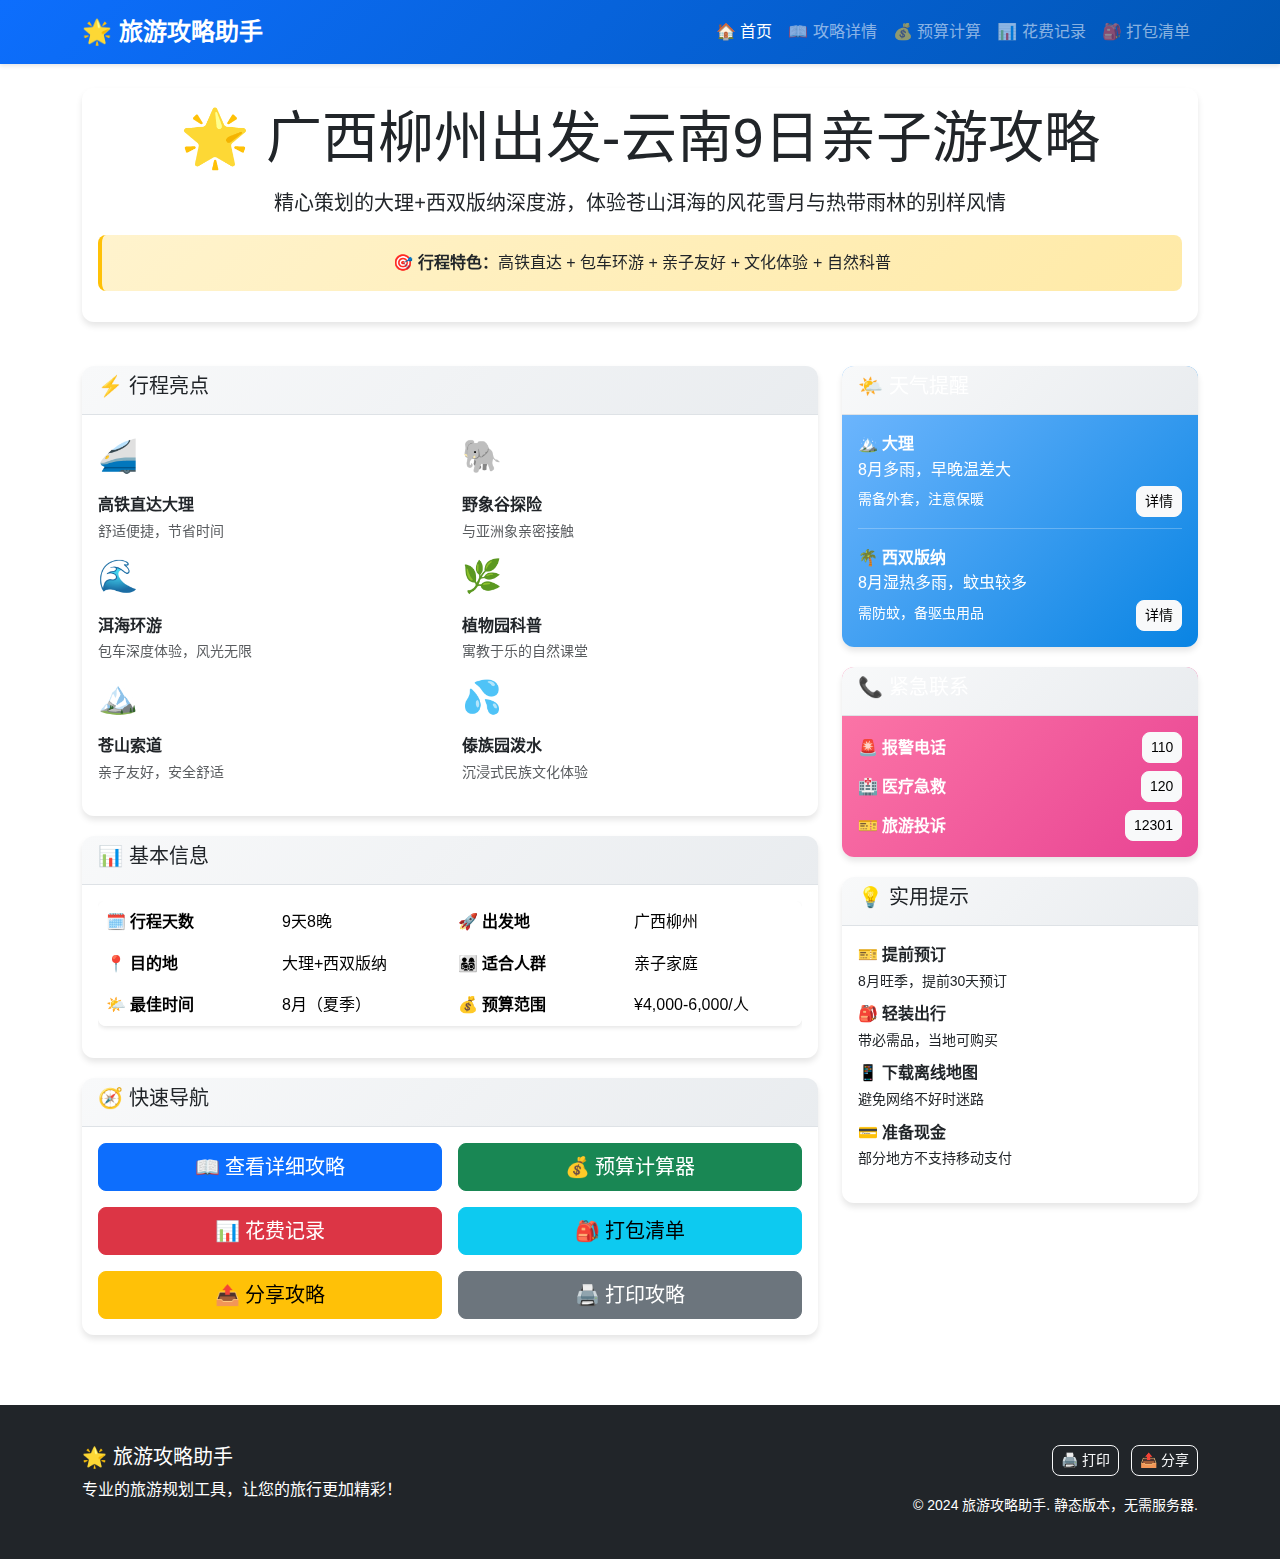
<file: index.html>
<!DOCTYPE html>
<html lang="zh-CN">
<head>
    <meta charset="UTF-8">
    <meta name="viewport" content="width=device-width, initial-scale=1.0">
    <title>旅游攻略助手 - 广西柳州出发云南9日亲子游</title>
    <meta name="description" content="精心策划的大理+西双版纳9日深度游攻略，包含详细行程、预算计算、打包清单等实用功能">
    <meta name="keywords" content="旅游攻略,大理,西双版纳,亲子游,柳州出发,预算计算">
    
    <!-- Bootstrap CSS -->
    <link href="https://cdn.bootcdn.net/ajax/libs/bootstrap/5.1.3/css/bootstrap.min.css" rel="stylesheet" crossorigin="anonymous">
    <!-- 自定义样式 -->
    <link href="css/style.css" rel="stylesheet">
    
    <!-- PWA支持 -->
    <link rel="manifest" href="manifest.json">
    <meta name="theme-color" content="#0d6efd">
    
    <!-- 图标 -->
    <link rel="icon" href="data:image/svg+xml,<svg xmlns='http://www.w3.org/2000/svg' viewBox='0 0 100 100'><text y='.9em' font-size='90'>🌟</text></svg>">
</head>
<body>
    <!-- 导航栏 -->
    <nav class="navbar navbar-expand-lg navbar-dark">
        <div class="container">
            <a class="navbar-brand" href="index.html">🌟 旅游攻略助手</a>
            <button class="navbar-toggler" type="button" data-bs-toggle="collapse" data-bs-target="#navbarNav">
                <span class="navbar-toggler-icon"></span>
            </button>
            <div class="collapse navbar-collapse" id="navbarNav">
                <ul class="navbar-nav ms-auto">
                    <li class="nav-item">
                        <a class="nav-link active" href="index.html">🏠 首页</a>
                    </li>
                    <li class="nav-item">
                        <a class="nav-link" href="guide.html">📖 攻略详情</a>
                    </li>
                    <li class="nav-item">
                        <a class="nav-link" href="budget.html">💰 预算计算</a>
                    </li>
                    <li class="nav-item">
                        <a class="nav-link" href="expense.html">📊 花费记录</a>
                    </li>
                    <li class="nav-item">
                        <a class="nav-link" href="checklist.html">🎒 打包清单</a>
                    </li>
                </ul>
            </div>
        </div>
    </nav>

    <!-- 主要内容 -->
    <div class="container mt-4">
        <!-- 标题区域 -->
        <div class="row mb-4">
            <div class="col-12">
                <div class="card">
                    <div class="card-body text-center">
                        <h1 class="card-title display-4 mb-3">🌟 广西柳州出发-云南9日亲子游攻略</h1>
                        <p class="lead">精心策划的大理+西双版纳深度游，体验苍山洱海的风花雪月与热带雨林的别样风情</p>
                        <div class="highlight">
                            <strong>🎯 行程特色：</strong>高铁直达 + 包车环游 + 亲子友好 + 文化体验 + 自然科普
                        </div>
                    </div>
                </div>
            </div>
        </div>

        <div class="row">
            <!-- 左侧主要内容 -->
            <div class="col-lg-8">
                <!-- 行程亮点 -->
                <div class="card">
                    <div class="card-header">
                        <h5>⚡ 行程亮点</h5>
                    </div>
                    <div class="card-body">
                        <div class="row">
                            <div class="col-md-6">
                                <ul class="list-unstyled">
                                    <li class="mb-2"><span class="feature-icon">🚄</span><strong>高铁直达大理</strong><br><small class="text-muted">舒适便捷，节省时间</small></li>
                                    <li class="mb-2"><span class="feature-icon">🌊</span><strong>洱海环游</strong><br><small class="text-muted">包车深度体验，风光无限</small></li>
                                    <li class="mb-2"><span class="feature-icon">🏔️</span><strong>苍山索道</strong><br><small class="text-muted">亲子友好，安全舒适</small></li>
                                </ul>
                            </div>
                            <div class="col-md-6">
                                <ul class="list-unstyled">
                                    <li class="mb-2"><span class="feature-icon">🐘</span><strong>野象谷探险</strong><br><small class="text-muted">与亚洲象亲密接触</small></li>
                                    <li class="mb-2"><span class="feature-icon">🌿</span><strong>植物园科普</strong><br><small class="text-muted">寓教于乐的自然课堂</small></li>
                                    <li class="mb-2"><span class="feature-icon">💦</span><strong>傣族园泼水</strong><br><small class="text-muted">沉浸式民族文化体验</small></li>
                                </ul>
                            </div>
                        </div>
                    </div>
                </div>

                <!-- 基本信息 -->
                <div class="card">
                    <div class="card-header">
                        <h5>📊 基本信息</h5>
                    </div>
                    <div class="card-body">
                        <div class="table-responsive">
                            <table class="table table-borderless">
                                <tbody>
                                    <tr>
                                        <td><strong>🗓️ 行程天数</strong></td>
                                        <td>9天8晚</td>
                                        <td><strong>🚀 出发地</strong></td>
                                        <td>广西柳州</td>
                                    </tr>
                                    <tr>
                                        <td><strong>📍 目的地</strong></td>
                                        <td>大理+西双版纳</td>
                                        <td><strong>👨‍👩‍👧‍👦 适合人群</strong></td>
                                        <td>亲子家庭</td>
                                    </tr>
                                    <tr>
                                        <td><strong>🌤️ 最佳时间</strong></td>
                                        <td>8月（夏季）</td>
                                        <td><strong>💰 预算范围</strong></td>
                                        <td>¥4,000-6,000/人</td>
                                    </tr>
                                </tbody>
                            </table>
                        </div>
                    </div>
                </div>

                <!-- 快速导航 -->
                <div class="card">
                    <div class="card-header">
                        <h5>🧭 快速导航</h5>
                    </div>
                    <div class="card-body">
                        <div class="row g-3">
                            <div class="col-md-6">
                                <a href="guide.html" class="btn btn-primary btn-lg w-100">
                                    📖 查看详细攻略
                                </a>
                            </div>
                            <div class="col-md-6">
                                <a href="budget.html" class="btn btn-success btn-lg w-100">
                                    💰 预算计算器
                                </a>
                            </div>
                            <div class="col-md-6">
                                <a href="expense.html" class="btn btn-danger btn-lg w-100">
                                    📊 花费记录
                                </a>
                            </div>
                            <div class="col-md-6">
                                <a href="checklist.html" class="btn btn-info btn-lg w-100">
                                    🎒 打包清单
                                </a>
                            </div>
                            <div class="col-md-6">
                                <button onclick="shareGuide()" class="btn btn-warning btn-lg w-100">
                                    📤 分享攻略
                                </button>
                            </div>
                            <div class="col-md-6">
                                <button onclick="printPage()" class="btn btn-secondary btn-lg w-100">
                                    🖨️ 打印攻略
                                </button>
                            </div>
                        </div>
                    </div>
                </div>
            </div>

            <!-- 右侧边栏 -->
            <div class="col-lg-4">
                <!-- 天气提醒 -->
                <div class="card weather-card">
                    <div class="card-header">
                        <h5>🌤️ 天气提醒</h5>
                    </div>
                    <div class="card-body">
                        <div class="mb-3">
                            <strong>🏔️ 大理</strong>
                            <p class="mb-1">8月多雨，早晚温差大</p>
                            <small>需备外套，注意保暖</small>
                            <button onclick="showWeatherInfo('大理')" class="btn btn-sm btn-light float-end">详情</button>
                        </div>
                        <hr class="text-white">
                        <div>
                            <strong>🌴 西双版纳</strong>
                            <p class="mb-1">8月湿热多雨，蚊虫较多</p>
                            <small>需防蚊，备驱虫用品</small>
                            <button onclick="showWeatherInfo('西双版纳')" class="btn btn-sm btn-light float-end">详情</button>
                        </div>
                    </div>
                </div>

                <!-- 紧急联系 -->
                <div class="card emergency-card">
                    <div class="card-header">
                        <h5>📞 紧急联系</h5>
                    </div>
                    <div class="card-body">
                        <div class="d-flex justify-content-between align-items-center mb-2">
                            <span><strong>🚨 报警电话</strong></span>
                            <a href="tel:110" class="btn btn-sm btn-light">110</a>
                        </div>
                        <div class="d-flex justify-content-between align-items-center mb-2">
                            <span><strong>🏥 医疗急救</strong></span>
                            <a href="tel:120" class="btn btn-sm btn-light">120</a>
                        </div>
                        <div class="d-flex justify-content-between align-items-center">
                            <span><strong>🎫 旅游投诉</strong></span>
                            <a href="tel:12301" class="btn btn-sm btn-light">12301</a>
                        </div>
                    </div>
                </div>

                <!-- 实用提示 -->
                <div class="card">
                    <div class="card-header">
                        <h5>💡 实用提示</h5>
                    </div>
                    <div class="card-body">
                        <ul class="list-unstyled">
                            <li class="mb-2">🎫 <strong>提前预订</strong><br><small>8月旺季，提前30天预订</small></li>
                            <li class="mb-2">🎒 <strong>轻装出行</strong><br><small>带必需品，当地可购买</small></li>
                            <li class="mb-2">📱 <strong>下载离线地图</strong><br><small>避免网络不好时迷路</small></li>
                            <li>💳 <strong>准备现金</strong><br><small>部分地方不支持移动支付</small></li>
                        </ul>
                    </div>
                </div>
            </div>
        </div>
    </div>

    <!-- 页脚 -->
    <footer class="footer">
        <div class="container">
            <div class="row">
                <div class="col-md-6">
                    <h5>🌟 旅游攻略助手</h5>
                    <p>专业的旅游规划工具，让您的旅行更加精彩！</p>
                </div>
                <div class="col-md-6 text-md-end">
                    <p>
                        <button onclick="printPage()" class="btn btn-outline-light btn-sm me-2">🖨️ 打印</button>
                        <button onclick="shareGuide()" class="btn btn-outline-light btn-sm">📤 分享</button>
                    </p>
                    <small>&copy; 2024 旅游攻略助手. 静态版本，无需服务器.</small>
                </div>
            </div>
        </div>
    </footer>

    <!-- Bootstrap JS -->
    <script src="https://cdn.bootcdn.net/ajax/libs/bootstrap/5.1.3/js/bootstrap.bundle.min.js" crossorigin="anonymous"></script>
    <!-- 自定义JS -->
    <script src="js/app.js" defer></script>
</body>
</html>
</file>
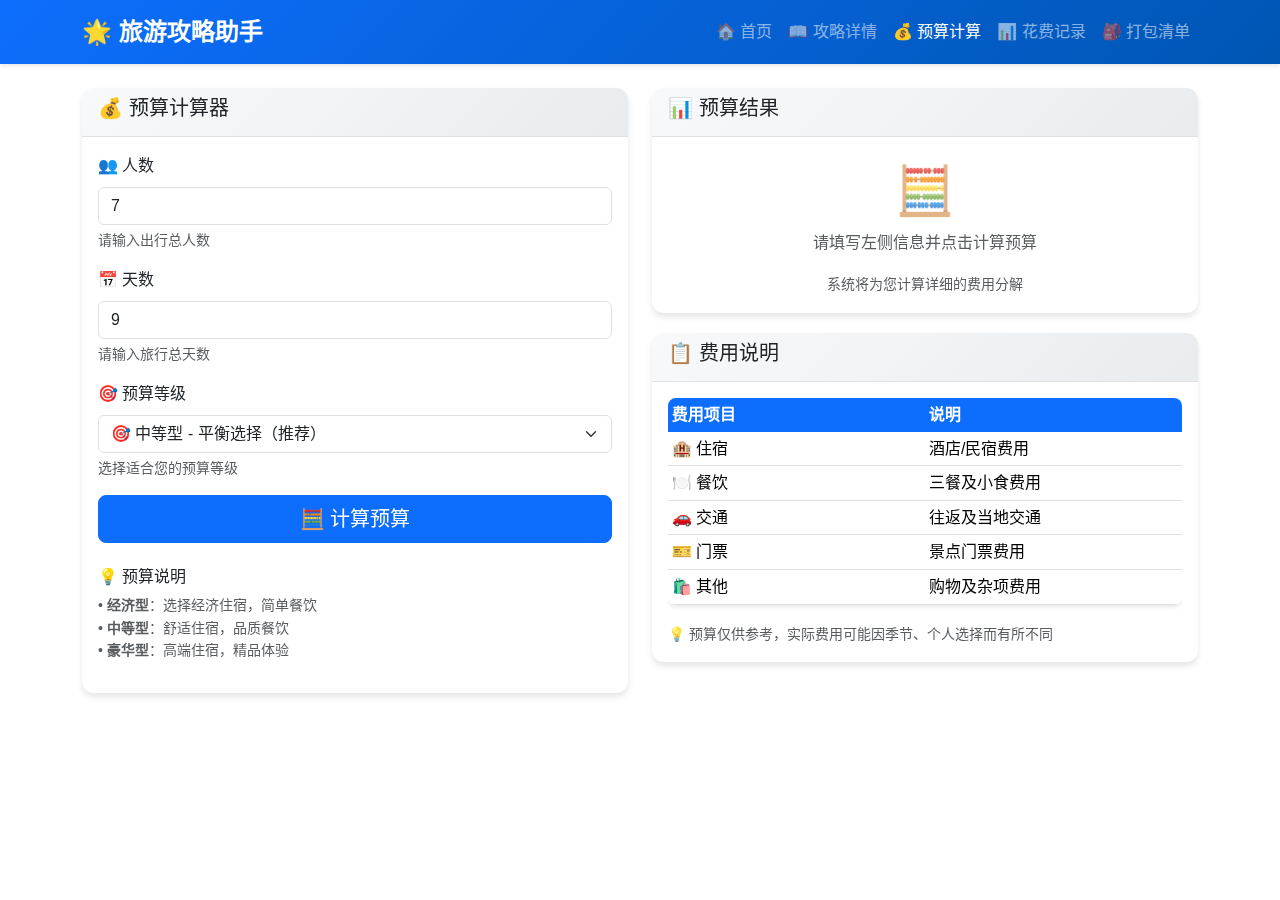
<file: budget.html>
<!DOCTYPE html>
<html lang="zh-CN">
<head>
    <meta charset="UTF-8">
    <meta name="viewport" content="width=device-width, initial-scale=1.0">
    
    <!-- 性能优化 -->
    <meta name="description" content="旅游攻略助手 - 云南9日亲子游完整攻略">
    <meta name="keywords" content="旅游攻略,云南旅游,亲子游,预算计算,打包清单">
    
    <!-- 预加载关键资源 -->
    <link rel="preload" href="css/style.css" as="style">
    <link rel="preload" href="js/app.js" as="script">
    <title>预算计算 - 旅游攻略助手</title>
    <link href="https://cdn.bootcdn.net/ajax/libs/bootstrap/5.1.3/css/bootstrap.min.css" rel="stylesheet" crossorigin="anonymous">
    <link href="css/style.css" rel="stylesheet">
</head>
<body>
    <nav class="navbar navbar-expand-lg navbar-dark">
        <div class="container">
            <a class="navbar-brand" href="index.html">🌟 旅游攻略助手</a>
            <button class="navbar-toggler" type="button" data-bs-toggle="collapse" data-bs-target="#navbarNav">
                <span class="navbar-toggler-icon"></span>
            </button>
            <div class="collapse navbar-collapse" id="navbarNav">
                <ul class="navbar-nav ms-auto">
                    <li class="nav-item">
                        <a class="nav-link" href="index.html">🏠 首页</a>
                    </li>
                    <li class="nav-item">
                        <a class="nav-link" href="guide.html">📖 攻略详情</a>
                    </li>
                    <li class="nav-item">
                        <a class="nav-link active" href="budget.html">💰 预算计算</a>
                    </li>
                    <li class="nav-item">
                        <a class="nav-link" href="expense.html">📊 花费记录</a>
                    </li>
                    <li class="nav-item">
                        <a class="nav-link" href="checklist.html">🎒 打包清单</a>
                    </li>
                </ul>
            </div>
        </div>
    </nav>

    <div class="container mt-4">
        <div class="row">
            <div class="col-lg-6">
                <div class="card">
                    <div class="card-header">
                        <h5>💰 预算计算器</h5>
                    </div>
                    <div class="card-body">
                        <form onsubmit="event.preventDefault(); calculateBudget();">
                            <div class="mb-3">
                                <label for="people_count" class="form-label">👥 人数</label>
                                <input type="number" class="form-control" id="people_count" value="7" min="1" max="20" required>
                                <div class="form-text">请输入出行总人数</div>
                            </div>
                            <div class="mb-3">
                                <label for="days" class="form-label">📅 天数</label>
                                <input type="number" class="form-control" id="days" value="9" min="1" max="30" required>
                                <div class="form-text">请输入旅行总天数</div>
                            </div>
                            <div class="mb-3">
                                <label for="budget_level" class="form-label">🎯 预算等级</label>
                                <select class="form-select" id="budget_level" required>
                                    <option value="经济">💰 经济型 - 节约出行</option>
                                    <option value="中等" selected>🎯 中等型 - 平衡选择（推荐）</option>
                                    <option value="豪华">✨ 豪华型 - 品质出行</option>
                                </select>
                                <div class="form-text">选择适合您的预算等级</div>
                            </div>
                            <button type="submit" class="btn btn-primary btn-lg w-100">
                                🧮 计算预算
                            </button>
                        </form>
                        
                        <div class="mt-4">
                            <h6>💡 预算说明</h6>
                            <ul class="list-unstyled small text-muted">
                                <li>• <strong>经济型</strong>：选择经济住宿，简单餐饮</li>
                                <li>• <strong>中等型</strong>：舒适住宿，品质餐饮</li>
                                <li>• <strong>豪华型</strong>：高端住宿，精品体验</li>
                            </ul>
                        </div>
                    </div>
                </div>
            </div>
            
            <div class="col-lg-6">
                <div class="card">
                    <div class="card-header">
                        <h5>📊 预算结果</h5>
                    </div>
                    <div class="card-body">
                        <div id="budget-result">
                            <div class="text-center text-muted">
                                <div style="font-size: 3rem;">🧮</div>
                                <p>请填写左侧信息并点击计算预算</p>
                                <small>系统将为您计算详细的费用分解</small>
                            </div>
                        </div>
                    </div>
                </div>
                
                <div class="card">
                    <div class="card-header">
                        <h5>📋 费用说明</h5>
                    </div>
                    <div class="card-body">
                        <div class="table-responsive">
                            <table class="table table-sm">
                                <thead>
                                    <tr>
                                        <th>费用项目</th>
                                        <th>说明</th>
                                    </tr>
                                </thead>
                                <tbody>
                                    <tr>
                                        <td>🏨 住宿</td>
                                        <td>酒店/民宿费用</td>
                                    </tr>
                                    <tr>
                                        <td>🍽️ 餐饮</td>
                                        <td>三餐及小食费用</td>
                                    </tr>
                                    <tr>
                                        <td>🚗 交通</td>
                                        <td>往返及当地交通</td>
                                    </tr>
                                    <tr>
                                        <td>🎫 门票</td>
                                        <td>景点门票费用</td>
                                    </tr>
                                    <tr>
                                        <td>🛍️ 其他</td>
                                        <td>购物及杂项费用</td>
                                    </tr>
                                </tbody>
                            </table>
                        </div>
                        <small class="text-muted">
                            💡 预算仅供参考，实际费用可能因季节、个人选择而有所不同
                        </small>
                    </div>
                </div>
            </div>
        </div>
    </div>

    <script src="https://cdn.bootcdn.net/ajax/libs/bootstrap/5.1.3/js/bootstrap.bundle.min.js" crossorigin="anonymous"></script>
    <script src="js/app.js" defer></script>
</body>
</html>
</file>
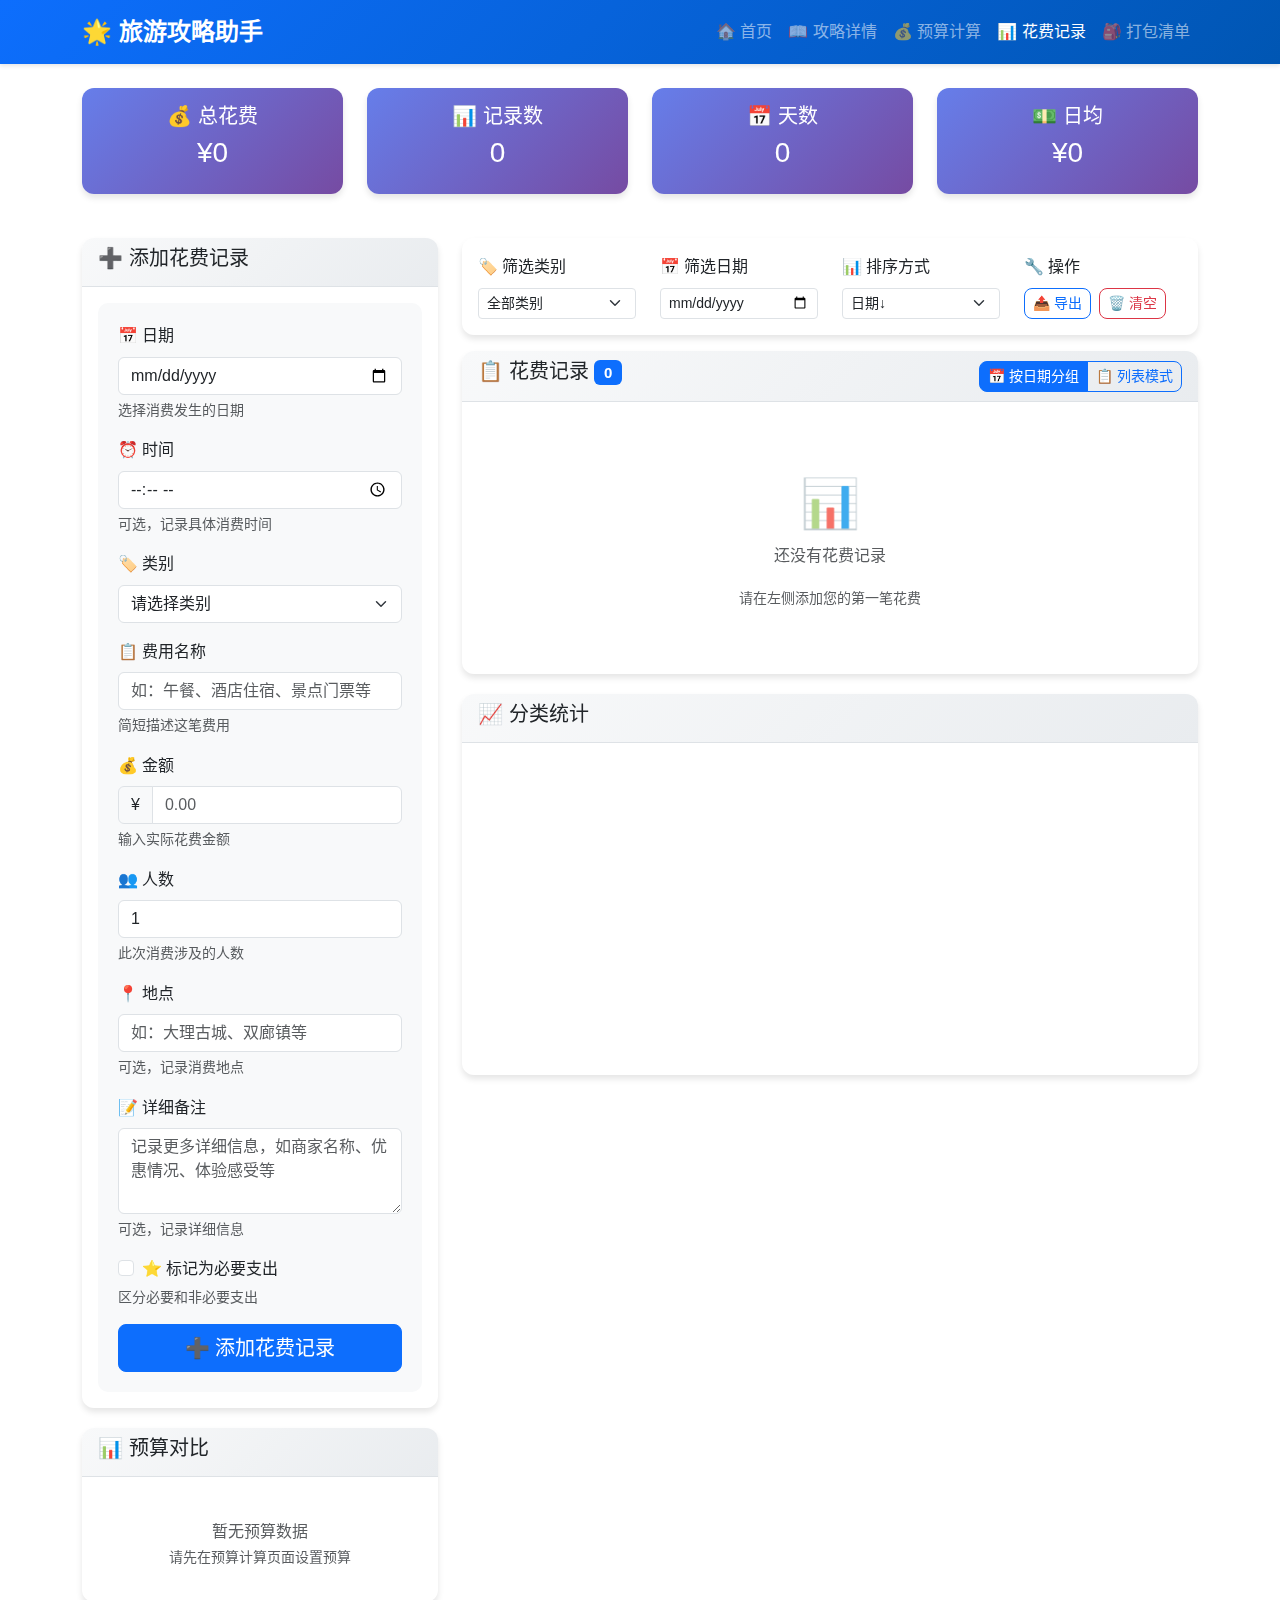
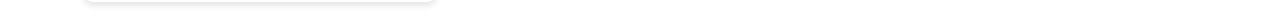
<file: expense.html>
<!DOCTYPE html>
<html lang="zh-CN">
<head>
    <meta charset="UTF-8">
    <meta name="viewport" content="width=device-width, initial-scale=1.0">
    <title>花费记录 - 旅游攻略助手</title>

    <!-- 性能优化 -->
    <meta name="description" content="旅游花费记录和统计工具，帮您管理旅行预算">
    <meta name="keywords" content="旅游,花费记录,预算管理,统计">

    <!-- 预加载关键资源 -->
    <link rel="preload" href="css/style.css" as="style">
    <link rel="preload" href="js/app.js" as="script">

    <!-- 使用更快的CDN -->
    <link href="https://cdn.bootcdn.net/ajax/libs/bootstrap/5.1.3/css/bootstrap.min.css" rel="stylesheet" crossorigin="anonymous">
    <link href="css/style.css" rel="stylesheet">
    <style>
        .expense-card {
            transition: all 0.3s ease;
            border-left: 4px solid #007bff;
        }
        .expense-card:hover {
            transform: translateY(-2px);
            box-shadow: 0 4px 8px rgba(0,0,0,0.1);
        }
        .category-badge {
            font-size: 0.8rem;
            padding: 0.25rem 0.5rem;
        }
        .expense-amount {
            font-size: 1.2rem;
            font-weight: bold;
        }
        .stats-card {
            background: linear-gradient(135deg, #667eea 0%, #764ba2 100%);
            color: white;
            border: none;
        }
        .chart-container {
            position: relative;
            height: 300px;
        }
        .expense-form {
            background: #f8f9fa;
            border-radius: 10px;
            padding: 20px;
        }
    </style>
</head>
<body>
    <nav class="navbar navbar-expand-lg navbar-dark">
        <div class="container">
            <a class="navbar-brand" href="index.html">🌟 旅游攻略助手</a>
            <button class="navbar-toggler" type="button" data-bs-toggle="collapse" data-bs-target="#navbarNav">
                <span class="navbar-toggler-icon"></span>
            </button>
            <div class="collapse navbar-collapse" id="navbarNav">
                <ul class="navbar-nav ms-auto">
                    <li class="nav-item">
                        <a class="nav-link" href="index.html">🏠 首页</a>
                    </li>
                    <li class="nav-item">
                        <a class="nav-link" href="guide.html">📖 攻略详情</a>
                    </li>
                    <li class="nav-item">
                        <a class="nav-link" href="budget.html">💰 预算计算</a>
                    </li>
                    <li class="nav-item">
                        <a class="nav-link active" href="expense.html">📊 花费记录</a>
                    </li>
                    <li class="nav-item">
                        <a class="nav-link" href="checklist.html">🎒 打包清单</a>
                    </li>
                </ul>
            </div>
        </div>
    </nav>

    <div class="container mt-4">
        <!-- 统计概览 -->
        <div class="row mb-4">
            <div class="col-md-3">
                <div class="card stats-card">
                    <div class="card-body text-center">
                        <h5 class="card-title">💰 总花费</h5>
                        <h3 id="total-expense">¥0</h3>
                    </div>
                </div>
            </div>
            <div class="col-md-3">
                <div class="card stats-card">
                    <div class="card-body text-center">
                        <h5 class="card-title">📊 记录数</h5>
                        <h3 id="expense-count">0</h3>
                    </div>
                </div>
            </div>
            <div class="col-md-3">
                <div class="card stats-card">
                    <div class="card-body text-center">
                        <h5 class="card-title">📅 天数</h5>
                        <h3 id="travel-days">0</h3>
                    </div>
                </div>
            </div>
            <div class="col-md-3">
                <div class="card stats-card">
                    <div class="card-body text-center">
                        <h5 class="card-title">💵 日均</h5>
                        <h3 id="daily-average">¥0</h3>
                    </div>
                </div>
            </div>
        </div>

        <div class="row">
            <!-- 添加花费表单 -->
            <div class="col-lg-4">
                <div class="card">
                    <div class="card-header">
                        <h5>➕ 添加花费记录</h5>
                    </div>
                    <div class="card-body">
                        <form id="expense-form" class="expense-form">
                            <div class="mb-3">
                                <label for="expense-date" class="form-label">📅 日期</label>
                                <input type="date" class="form-control" id="expense-date" required>
                                <div class="form-text">选择消费发生的日期</div>
                            </div>

                            <div class="mb-3">
                                <label for="expense-time" class="form-label">⏰ 时间</label>
                                <input type="time" class="form-control" id="expense-time">
                                <div class="form-text">可选，记录具体消费时间</div>
                            </div>

                            <div class="mb-3">
                                <label for="expense-category" class="form-label">🏷️ 类别</label>
                                <select class="form-select" id="expense-category" required onchange="updateSubcategories()">
                                    <option value="">请选择类别</option>
                                    <option value="住宿">🏨 住宿</option>
                                    <option value="餐饮">🍽️ 餐饮</option>
                                    <option value="交通">🚗 交通</option>
                                    <option value="门票">🎫 门票</option>
                                    <option value="购物">🛍️ 购物</option>
                                    <option value="其他">📦 其他</option>
                                </select>
                            </div>

                            <div class="mb-3" id="subcategory-section" style="display: none;">
                                <label for="expense-subcategory" class="form-label">🔖 子类别</label>
                                <select class="form-select" id="expense-subcategory">
                                    <option value="">请选择子类别</option>
                                </select>
                                <div class="form-text">更详细的分类</div>
                            </div>

                            <div class="mb-3">
                                <label for="expense-title" class="form-label">📋 费用名称</label>
                                <input type="text" class="form-control" id="expense-title" placeholder="如：午餐、酒店住宿、景点门票等" required>
                                <div class="form-text">简短描述这笔费用</div>
                            </div>

                            <div class="mb-3">
                                <label for="expense-amount" class="form-label">💰 金额</label>
                                <div class="input-group">
                                    <span class="input-group-text">¥</span>
                                    <input type="number" class="form-control" id="expense-amount" step="0.01" min="0" required placeholder="0.00">
                                </div>
                                <div class="form-text">输入实际花费金额</div>
                            </div>

                            <div class="mb-3">
                                <label for="expense-people" class="form-label">👥 人数</label>
                                <input type="number" class="form-control" id="expense-people" min="1" value="1">
                                <div class="form-text">此次消费涉及的人数</div>
                            </div>

                            <div class="mb-3">
                                <label for="expense-location" class="form-label">📍 地点</label>
                                <input type="text" class="form-control" id="expense-location" placeholder="如：大理古城、双廊镇等">
                                <div class="form-text">可选，记录消费地点</div>
                            </div>

                            <div class="mb-3">
                                <label for="expense-note" class="form-label">📝 详细备注</label>
                                <textarea class="form-control" id="expense-note" rows="3" placeholder="记录更多详细信息，如商家名称、优惠情况、体验感受等"></textarea>
                                <div class="form-text">可选，记录详细信息</div>
                            </div>

                            <div class="mb-3">
                                <div class="form-check">
                                    <input class="form-check-input" type="checkbox" id="expense-necessary">
                                    <label class="form-check-label" for="expense-necessary">
                                        ⭐ 标记为必要支出
                                    </label>
                                </div>
                                <div class="form-text">区分必要和非必要支出</div>
                            </div>

                            <button type="submit" class="btn btn-primary w-100 btn-lg">
                                ➕ 添加花费记录
                            </button>
                        </form>
                    </div>
                </div>

                <!-- 预算对比 -->
                <div class="card mt-3">
                    <div class="card-header">
                        <h5>📊 预算对比</h5>
                    </div>
                    <div class="card-body">
                        <div id="budget-comparison">
                            <p class="text-muted text-center">
                                <i class="fas fa-chart-pie fa-2x"></i><br>
                                暂无预算数据<br>
                                <small>请先在预算计算页面设置预算</small>
                            </p>
                        </div>
                    </div>
                </div>
            </div>

            <!-- 花费列表和统计 -->
            <div class="col-lg-8">
                <!-- 筛选和排序 -->
                <div class="card mb-3">
                    <div class="card-body">
                        <div class="row align-items-center">
                            <div class="col-md-3">
                                <label for="filter-category" class="form-label">🏷️ 筛选类别</label>
                                <select class="form-select form-select-sm" id="filter-category" onchange="filterExpenses()">
                                    <option value="">全部类别</option>
                                    <option value="住宿">🏨 住宿</option>
                                    <option value="餐饮">🍽️ 餐饮</option>
                                    <option value="交通">🚗 交通</option>
                                    <option value="门票">🎫 门票</option>
                                    <option value="购物">🛍️ 购物</option>
                                    <option value="其他">📦 其他</option>
                                </select>
                            </div>
                            <div class="col-md-3">
                                <label for="filter-date" class="form-label">📅 筛选日期</label>
                                <input type="date" class="form-control form-control-sm" id="filter-date" onchange="filterExpenses()">
                            </div>
                            <div class="col-md-3">
                                <label for="sort-by" class="form-label">📊 排序方式</label>
                                <select class="form-select form-select-sm" id="sort-by" onchange="sortExpenses()">
                                    <option value="date-desc">日期↓</option>
                                    <option value="date-asc">日期↑</option>
                                    <option value="amount-desc">金额↓</option>
                                    <option value="amount-asc">金额↑</option>
                                    <option value="category">类别</option>
                                </select>
                            </div>
                            <div class="col-md-3">
                                <label class="form-label">🔧 操作</label>
                                <div>
                                    <button class="btn btn-outline-primary btn-sm me-1" onclick="exportExpenses()">
                                        📤 导出
                                    </button>
                                    <button class="btn btn-outline-danger btn-sm" onclick="clearAllExpenses()">
                                        🗑️ 清空
                                    </button>
                                </div>
                            </div>
                        </div>
                    </div>
                </div>

                <!-- 花费记录列表 -->
                <div class="card">
                    <div class="card-header d-flex justify-content-between align-items-center">
                        <h5>📋 花费记录 <span id="expense-list-count" class="badge bg-primary">0</span></h5>
                        <div class="btn-group btn-group-sm" role="group">
                            <input type="radio" class="btn-check" name="view-mode" id="view-grouped" checked onchange="toggleViewMode()">
                            <label class="btn btn-outline-primary" for="view-grouped">📅 按日期分组</label>

                            <input type="radio" class="btn-check" name="view-mode" id="view-list" onchange="toggleViewMode()">
                            <label class="btn btn-outline-primary" for="view-list">📋 列表模式</label>
                        </div>
                    </div>
                    <div class="card-body">
                        <div id="expense-list">
                            <div class="text-center text-muted py-5">
                                <div style="font-size: 3rem;">📊</div>
                                <p>还没有花费记录</p>
                                <small>请在左侧添加您的第一笔花费</small>
                            </div>
                        </div>
                    </div>
                </div>

                <!-- 分类统计图表 -->
                <div class="card mt-3">
                    <div class="card-header">
                        <h5>📈 分类统计</h5>
                    </div>
                    <div class="card-body">
                        <div class="chart-container">
                            <canvas id="category-chart"></canvas>
                        </div>
                    </div>
                </div>
            </div>
        </div>
    </div>

    <!-- 编辑模态框 -->
    <div class="modal fade" id="editExpenseModal" tabindex="-1">
        <div class="modal-dialog">
            <div class="modal-content">
                <div class="modal-header">
                    <h5 class="modal-title">✏️ 编辑花费记录</h5>
                    <button type="button" class="btn-close" data-bs-dismiss="modal"></button>
                </div>
                <div class="modal-body">
                    <form id="edit-expense-form">
                        <input type="hidden" id="edit-expense-id">
                        <div class="row">
                            <div class="col-md-6">
                                <div class="mb-3">
                                    <label for="edit-expense-date" class="form-label">📅 日期</label>
                                    <input type="date" class="form-control" id="edit-expense-date" required>
                                </div>
                            </div>
                            <div class="col-md-6">
                                <div class="mb-3">
                                    <label for="edit-expense-time" class="form-label">⏰ 时间</label>
                                    <input type="time" class="form-control" id="edit-expense-time">
                                </div>
                            </div>
                        </div>
                        <div class="mb-3">
                            <label for="edit-expense-category" class="form-label">🏷️ 类别</label>
                            <select class="form-select" id="edit-expense-category" required onchange="updateEditSubcategories()">
                                <option value="住宿">🏨 住宿</option>
                                <option value="餐饮">🍽️ 餐饮</option>
                                <option value="交通">🚗 交通</option>
                                <option value="门票">🎫 门票</option>
                                <option value="购物">🛍️ 购物</option>
                                <option value="其他">📦 其他</option>
                            </select>
                        </div>
                        <div class="mb-3" id="edit-subcategory-section" style="display: none;">
                            <label for="edit-expense-subcategory" class="form-label">🔖 子类别</label>
                            <select class="form-select" id="edit-expense-subcategory">
                                <option value="">请选择子类别</option>
                            </select>
                        </div>
                        <div class="mb-3">
                            <label for="edit-expense-title" class="form-label">📋 费用名称</label>
                            <input type="text" class="form-control" id="edit-expense-title" required>
                        </div>
                        <div class="row">
                            <div class="col-md-6">
                                <div class="mb-3">
                                    <label for="edit-expense-amount" class="form-label">💰 金额</label>
                                    <div class="input-group">
                                        <span class="input-group-text">¥</span>
                                        <input type="number" class="form-control" id="edit-expense-amount" step="0.01" min="0" required>
                                    </div>
                                </div>
                            </div>
                            <div class="col-md-6">
                                <div class="mb-3">
                                    <label for="edit-expense-people" class="form-label">👥 人数</label>
                                    <input type="number" class="form-control" id="edit-expense-people" min="1" value="1">
                                </div>
                            </div>
                        </div>
                        <div class="mb-3">
                            <label for="edit-expense-location" class="form-label">📍 地点</label>
                            <input type="text" class="form-control" id="edit-expense-location">
                        </div>
                        <div class="mb-3">
                            <label for="edit-expense-note" class="form-label">📝 详细备注</label>
                            <textarea class="form-control" id="edit-expense-note" rows="3"></textarea>
                        </div>
                        <div class="mb-3">
                            <div class="form-check">
                                <input class="form-check-input" type="checkbox" id="edit-expense-necessary">
                                <label class="form-check-label" for="edit-expense-necessary">
                                    ⭐ 标记为必要支出
                                </label>
                            </div>
                        </div>
                    </form>
                </div>
                <div class="modal-footer">
                    <button type="button" class="btn btn-secondary" data-bs-dismiss="modal">取消</button>
                    <button type="button" class="btn btn-primary" onclick="updateExpense()">保存修改</button>
                </div>
            </div>
        </div>
    </div>

    <!-- 使用更快的CDN和异步加载 -->
    <script src="https://cdn.bootcdn.net/ajax/libs/bootstrap/5.1.3/js/bootstrap.bundle.min.js" crossorigin="anonymous"></script>
    <script src="https://cdn.bootcdn.net/ajax/libs/Chart.js/3.9.1/chart.min.js" crossorigin="anonymous"></script>
    <script src="js/app.js" defer></script>
</body>
</html>
</file>
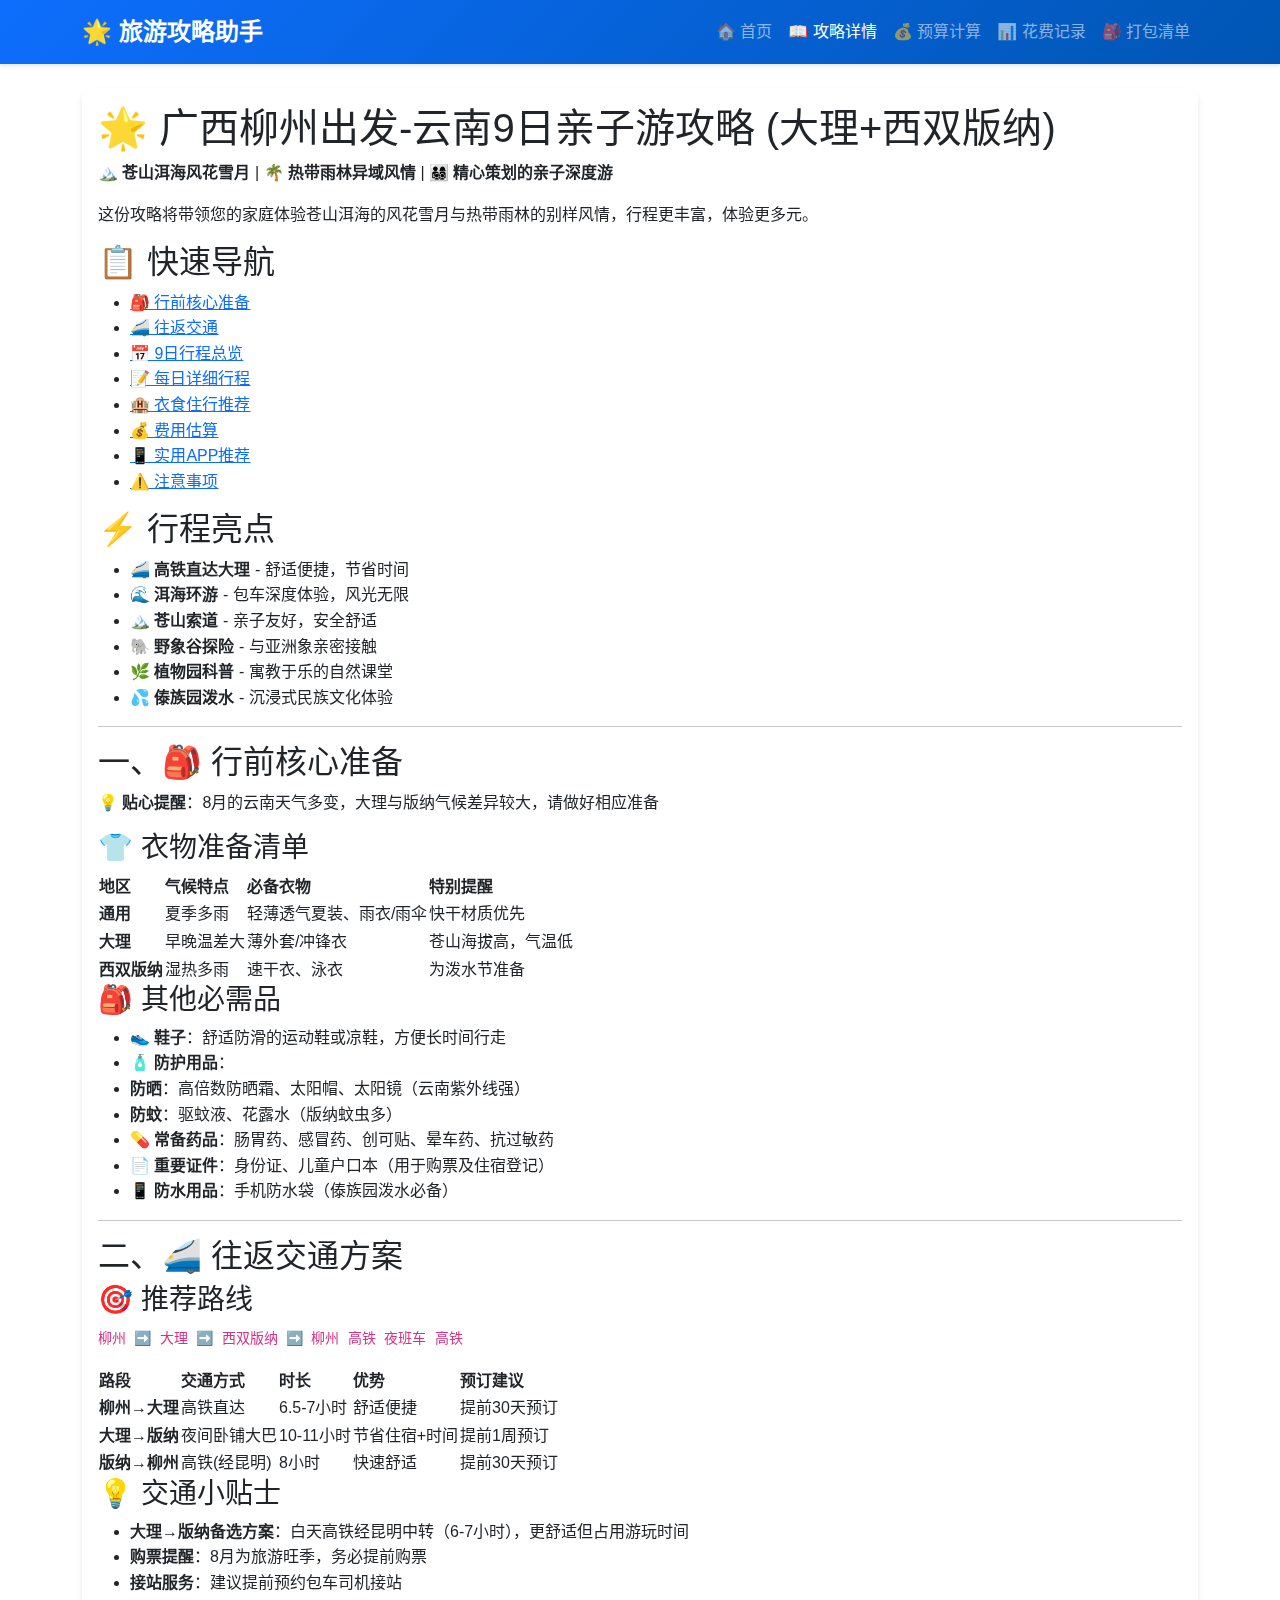
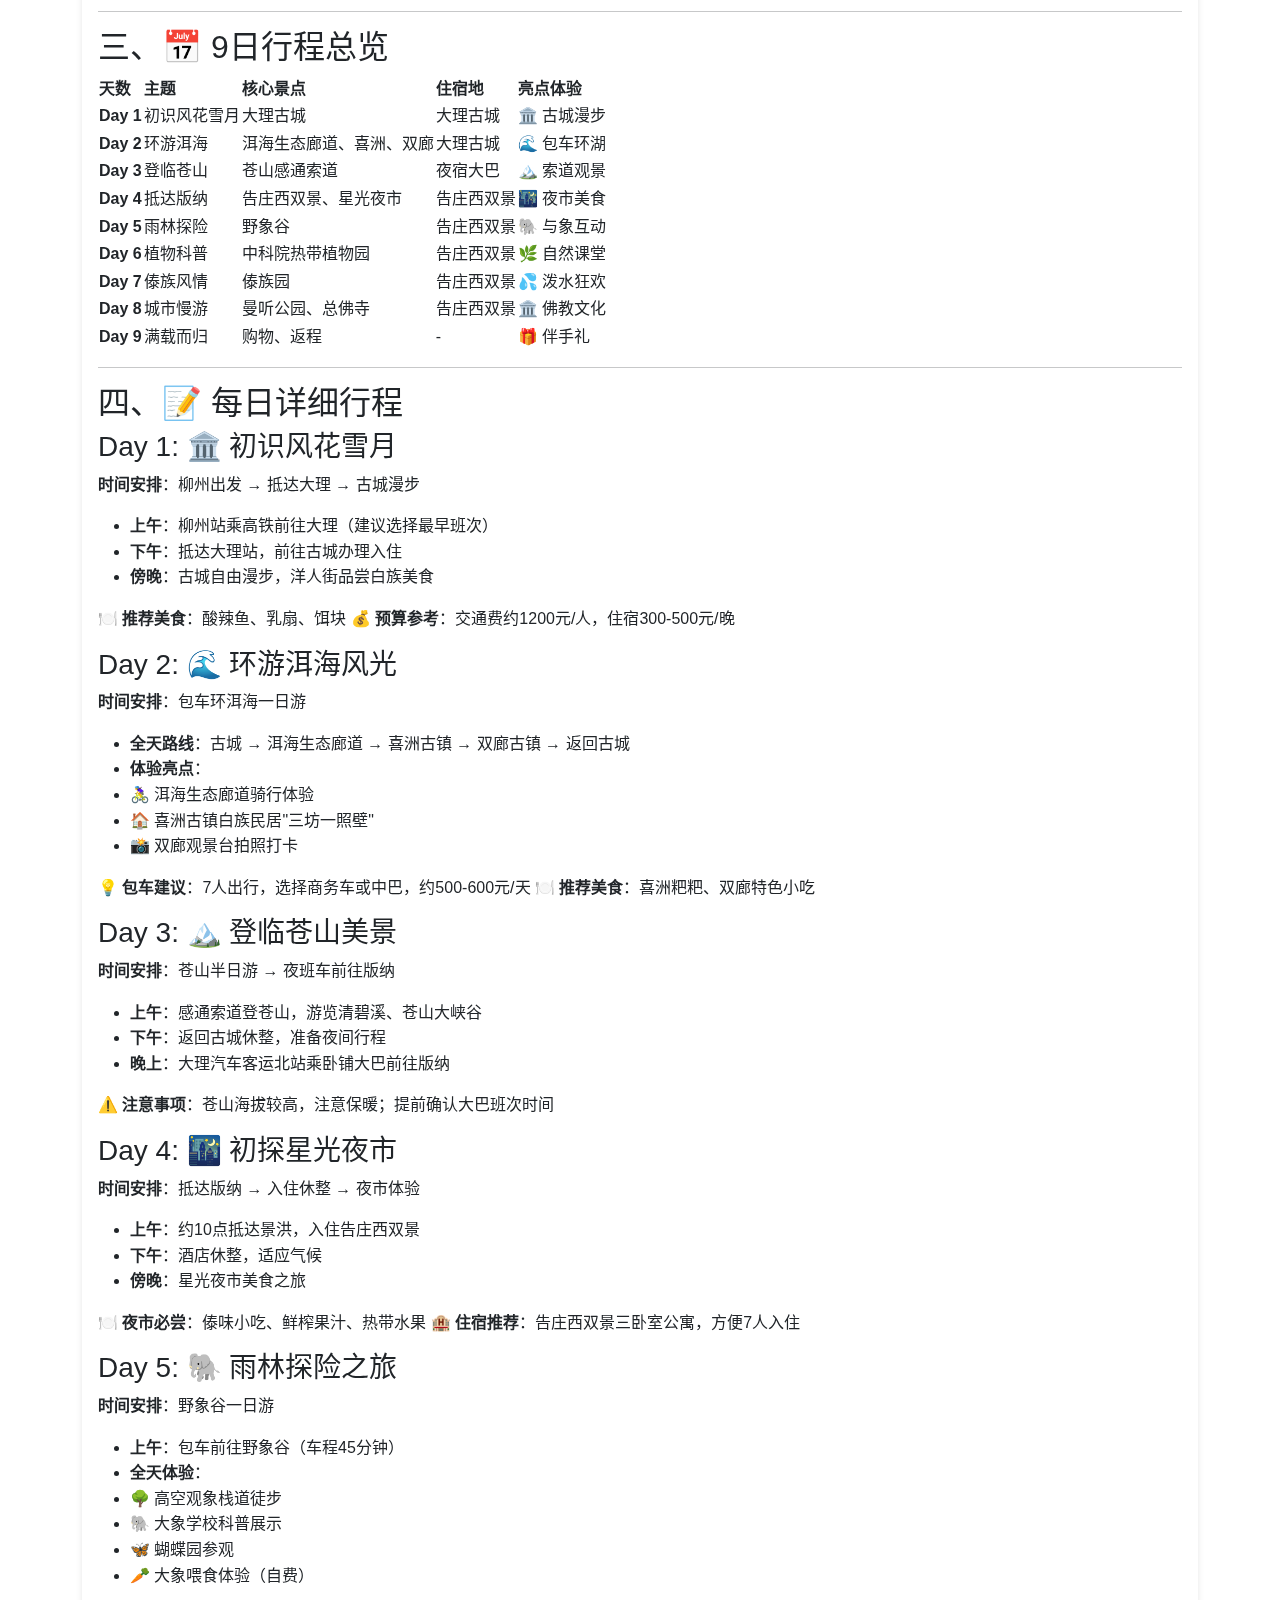
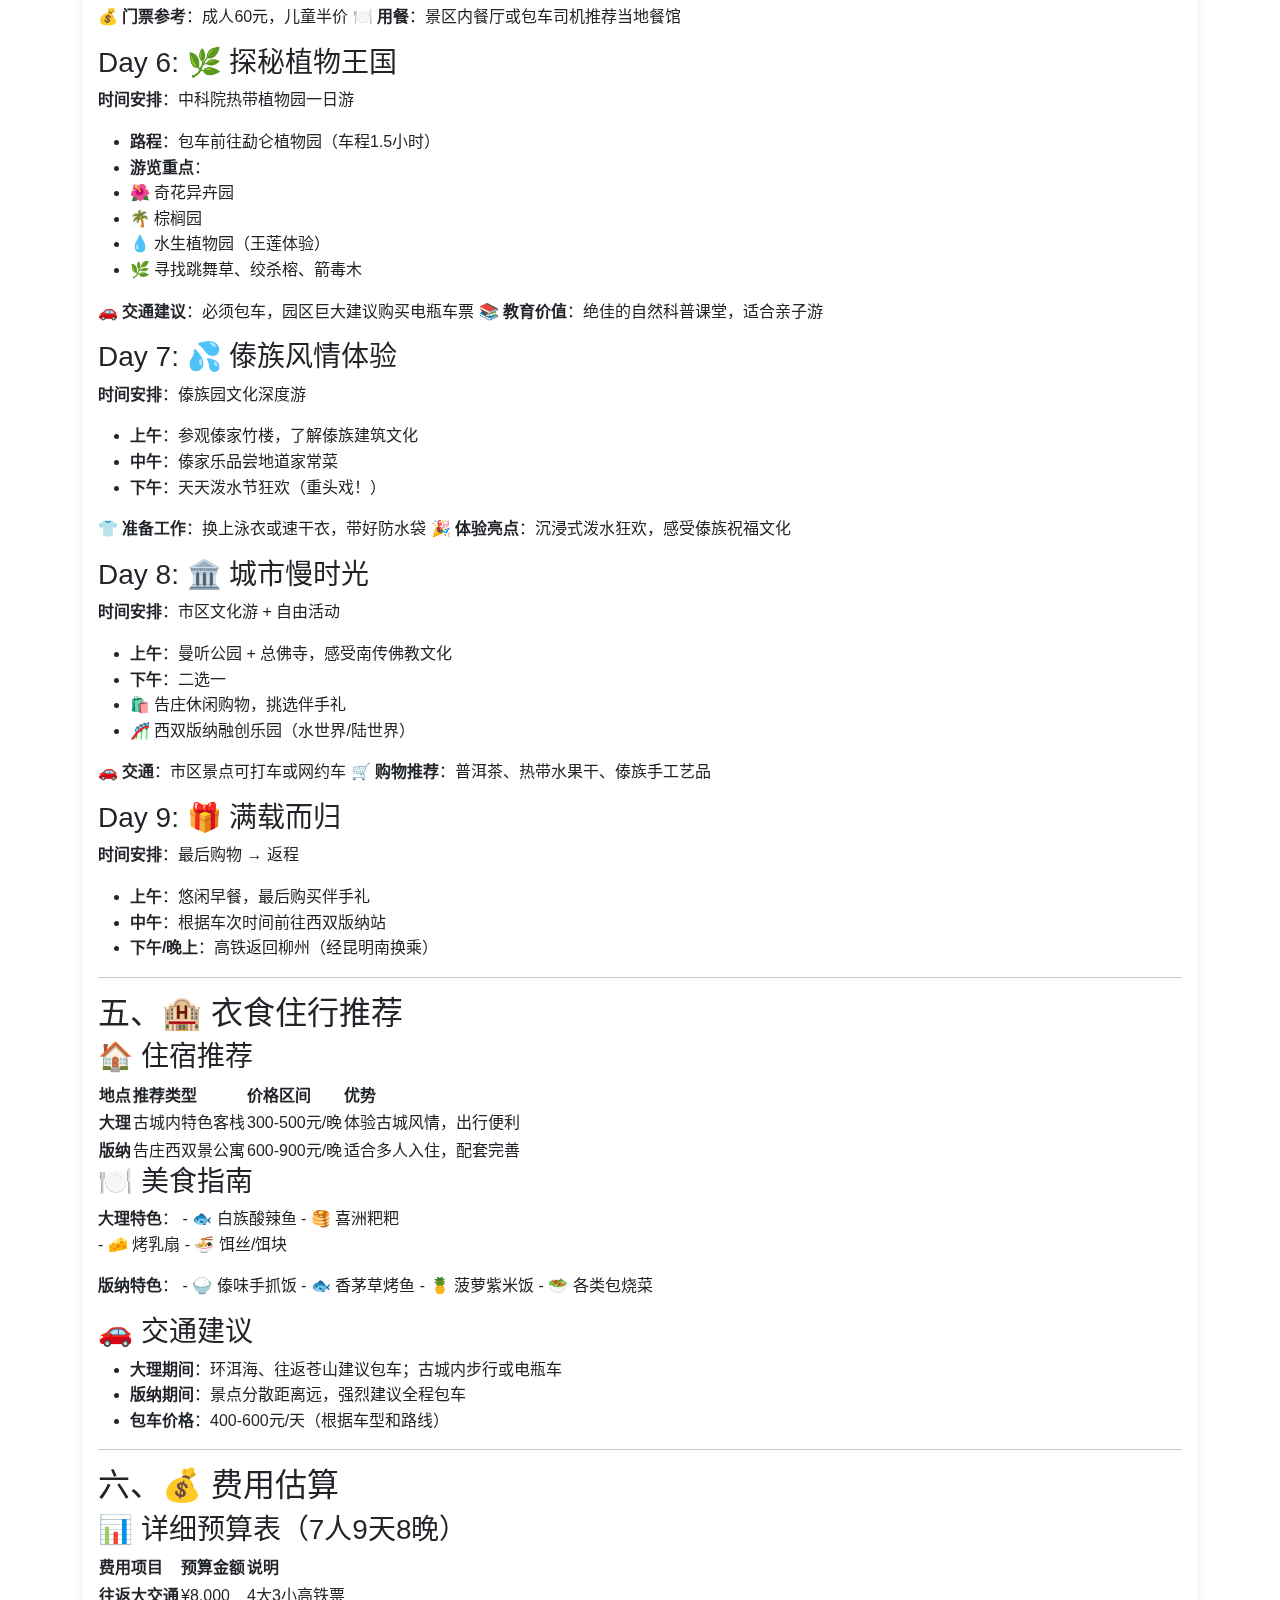
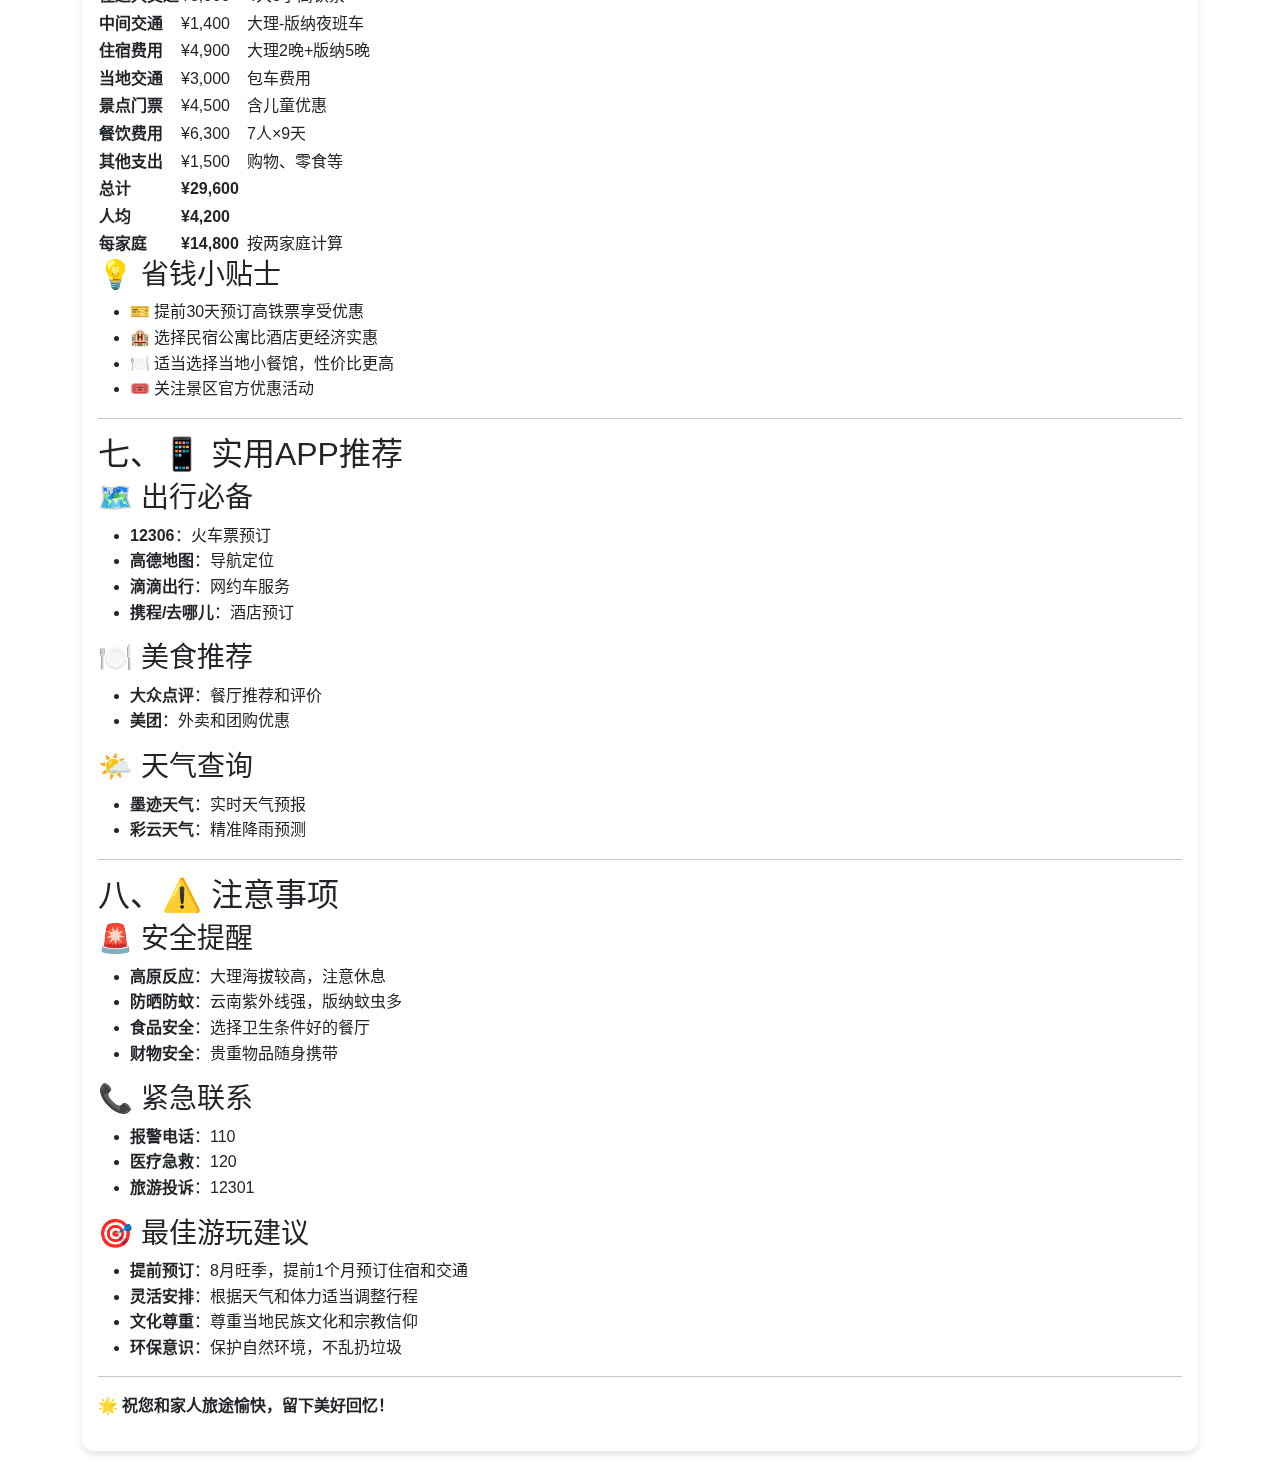
<file: guide.html>
<!DOCTYPE html>
<html lang="zh-CN">
<head>
    <meta charset="UTF-8">
    <meta name="viewport" content="width=device-width, initial-scale=1.0">
    
    <!-- 性能优化 -->
    <meta name="description" content="旅游攻略助手 - 云南9日亲子游完整攻略">
    <meta name="keywords" content="旅游攻略,云南旅游,亲子游,预算计算,打包清单">
    
    <!-- 预加载关键资源 -->
    <link rel="preload" href="css/style.css" as="style">
    <link rel="preload" href="js/app.js" as="script">
    <title>攻略详情 - 旅游攻略助手</title>
    <link href="https://cdn.bootcdn.net/ajax/libs/bootstrap/5.1.3/css/bootstrap.min.css" rel="stylesheet" crossorigin="anonymous">
    <link href="css/style.css" rel="stylesheet">
</head>
<body>
    <nav class="navbar navbar-expand-lg navbar-dark">
        <div class="container">
            <a class="navbar-brand" href="index.html">🌟 旅游攻略助手</a>
            <button class="navbar-toggler" type="button" data-bs-toggle="collapse" data-bs-target="#navbarNav">
                <span class="navbar-toggler-icon"></span>
            </button>
            <div class="collapse navbar-collapse" id="navbarNav">
                <ul class="navbar-nav ms-auto">
                    <li class="nav-item">
                        <a class="nav-link" href="index.html">🏠 首页</a>
                    </li>
                    <li class="nav-item">
                        <a class="nav-link active" href="guide.html">📖 攻略详情</a>
                    </li>
                    <li class="nav-item">
                        <a class="nav-link" href="budget.html">💰 预算计算</a>
                    </li>
                    <li class="nav-item">
                        <a class="nav-link" href="expense.html">📊 花费记录</a>
                    </li>
                    <li class="nav-item">
                        <a class="nav-link" href="checklist.html">🎒 打包清单</a>
                    </li>
                </ul>
            </div>
        </div>
    </nav>

    <div class="container mt-4">
        <div class="row">
            <div class="col-12">
                <div class="card">
                    <div class="card-body">
                        <h1 id="-9">🌟 广西柳州出发-云南9日亲子游攻略 (大理+西双版纳)</h1>
<blockquote>
<p><strong>🏔️ 苍山洱海风花雪月</strong> | <strong>🌴 热带雨林异域风情</strong> | <strong>👨‍👩‍👧‍👦 精心策划的亲子深度游</strong></p>
</blockquote>
<p>这份攻略将带领您的家庭体验苍山洱海的风花雪月与热带雨林的别样风情，行程更丰富，体验更多元。</p>
<h2 id="_1">📋 快速导航</h2>
<ul>
<li><a href="#一-行前核心准备">🎒 行前核心准备</a></li>
<li><a href="#二-往返交通方案">🚄 往返交通</a></li>
<li><a href="#三-9日行程总览">📅 9日行程总览</a></li>
<li><a href="#四-每日详细行程">📝 每日详细行程</a></li>
<li><a href="#五-衣食住行推荐">🏨 衣食住行推荐</a></li>
<li><a href="#六-费用估算">💰 费用估算</a></li>
<li><a href="#七-实用app推荐">📱 实用APP推荐</a></li>
<li><a href="#八-注意事项">⚠️ 注意事项</a></li>
</ul>
<h2 id="_2">⚡ 行程亮点</h2>
<ul>
<li>🚄 <strong>高铁直达大理</strong> - 舒适便捷，节省时间</li>
<li>🌊 <strong>洱海环游</strong> - 包车深度体验，风光无限</li>
<li>🏔️ <strong>苍山索道</strong> - 亲子友好，安全舒适</li>
<li>🐘 <strong>野象谷探险</strong> - 与亚洲象亲密接触</li>
<li>🌿 <strong>植物园科普</strong> - 寓教于乐的自然课堂</li>
<li>💦 <strong>傣族园泼水</strong> - 沉浸式民族文化体验</li>
</ul>
<hr />
<h2 id="_3">一、🎒 行前核心准备</h2>
<blockquote>
<p><strong>💡 贴心提醒</strong>：8月的云南天气多变，大理与版纳气候差异较大，请做好相应准备</p>
</blockquote>
<h3 id="_4">👕 衣物准备清单</h3>
<table>
<thead>
<tr>
<th>地区</th>
<th>气候特点</th>
<th>必备衣物</th>
<th>特别提醒</th>
</tr>
</thead>
<tbody>
<tr>
<td><strong>通用</strong></td>
<td>夏季多雨</td>
<td>轻薄透气夏装、雨衣/雨伞</td>
<td>快干材质优先</td>
</tr>
<tr>
<td><strong>大理</strong></td>
<td>早晚温差大</td>
<td>薄外套/冲锋衣</td>
<td>苍山海拔高，气温低</td>
</tr>
<tr>
<td><strong>西双版纳</strong></td>
<td>湿热多雨</td>
<td>速干衣、泳衣</td>
<td>为泼水节准备</td>
</tr>
</tbody>
</table>
<h3 id="_5">🎒 其他必需品</h3>
<ul>
<li><strong>👟 鞋子</strong>：舒适防滑的运动鞋或凉鞋，方便长时间行走</li>
<li><strong>🧴 防护用品</strong>：</li>
<li><strong>防晒</strong>：高倍数防晒霜、太阳帽、太阳镜（云南紫外线强）</li>
<li><strong>防蚊</strong>：驱蚊液、花露水（版纳蚊虫多）</li>
<li><strong>💊 常备药品</strong>：肠胃药、感冒药、创可贴、晕车药、抗过敏药</li>
<li><strong>📄 重要证件</strong>：身份证、儿童户口本（用于购票及住宿登记）</li>
<li><strong>📱 防水用品</strong>：手机防水袋（傣族园泼水必备）</li>
</ul>
<hr />
<h2 id="_6">二、🚄 往返交通方案</h2>
<h3 id="_7">🎯 推荐路线</h3>
<p><code>柳州 ➡️ 大理 ➡️ 西双版纳 ➡️ 柳州
高铁    夜班车    高铁</code></p>
<table>
<thead>
<tr>
<th>路段</th>
<th>交通方式</th>
<th>时长</th>
<th>优势</th>
<th>预订建议</th>
</tr>
</thead>
<tbody>
<tr>
<td><strong>柳州→大理</strong></td>
<td>高铁直达</td>
<td>6.5-7小时</td>
<td>舒适便捷</td>
<td>提前30天预订</td>
</tr>
<tr>
<td><strong>大理→版纳</strong></td>
<td>夜间卧铺大巴</td>
<td>10-11小时</td>
<td>节省住宿+时间</td>
<td>提前1周预订</td>
</tr>
<tr>
<td><strong>版纳→柳州</strong></td>
<td>高铁(经昆明)</td>
<td>8小时</td>
<td>快速舒适</td>
<td>提前30天预订</td>
</tr>
</tbody>
</table>
<h3 id="_8">💡 交通小贴士</h3>
<ul>
<li><strong>大理→版纳备选方案</strong>：白天高铁经昆明中转（6-7小时），更舒适但占用游玩时间</li>
<li><strong>购票提醒</strong>：8月为旅游旺季，务必提前购票</li>
<li><strong>接站服务</strong>：建议提前预约包车司机接站</li>
</ul>
<hr />
<h2 id="9">三、📅 9日行程总览</h2>
<table>
<thead>
<tr>
<th>天数</th>
<th>主题</th>
<th>核心景点</th>
<th>住宿地</th>
<th>亮点体验</th>
</tr>
</thead>
<tbody>
<tr>
<td><strong>Day 1</strong></td>
<td>初识风花雪月</td>
<td>大理古城</td>
<td>大理古城</td>
<td>🏛️ 古城漫步</td>
</tr>
<tr>
<td><strong>Day 2</strong></td>
<td>环游洱海</td>
<td>洱海生态廊道、喜洲、双廊</td>
<td>大理古城</td>
<td>🌊 包车环湖</td>
</tr>
<tr>
<td><strong>Day 3</strong></td>
<td>登临苍山</td>
<td>苍山感通索道</td>
<td>夜宿大巴</td>
<td>🏔️ 索道观景</td>
</tr>
<tr>
<td><strong>Day 4</strong></td>
<td>抵达版纳</td>
<td>告庄西双景、星光夜市</td>
<td>告庄西双景</td>
<td>🌃 夜市美食</td>
</tr>
<tr>
<td><strong>Day 5</strong></td>
<td>雨林探险</td>
<td>野象谷</td>
<td>告庄西双景</td>
<td>🐘 与象互动</td>
</tr>
<tr>
<td><strong>Day 6</strong></td>
<td>植物科普</td>
<td>中科院热带植物园</td>
<td>告庄西双景</td>
<td>🌿 自然课堂</td>
</tr>
<tr>
<td><strong>Day 7</strong></td>
<td>傣族风情</td>
<td>傣族园</td>
<td>告庄西双景</td>
<td>💦 泼水狂欢</td>
</tr>
<tr>
<td><strong>Day 8</strong></td>
<td>城市慢游</td>
<td>曼听公园、总佛寺</td>
<td>告庄西双景</td>
<td>🏛️ 佛教文化</td>
</tr>
<tr>
<td><strong>Day 9</strong></td>
<td>满载而归</td>
<td>购物、返程</td>
<td>-</td>
<td>🎁 伴手礼</td>
</tr>
</tbody>
</table>
<hr />
<h2 id="_9">四、📝 每日详细行程</h2>
<h3 id="day-1">Day 1: 🏛️ 初识风花雪月</h3>
<p><strong>时间安排</strong>：柳州出发 → 抵达大理 → 古城漫步</p>
<ul>
<li><strong>上午</strong>：柳州站乘高铁前往大理（建议选择最早班次）</li>
<li><strong>下午</strong>：抵达大理站，前往古城办理入住</li>
<li><strong>傍晚</strong>：古城自由漫步，洋人街品尝白族美食</li>
</ul>
<p><strong>🍽️ 推荐美食</strong>：酸辣鱼、乳扇、饵块
<strong>💰 预算参考</strong>：交通费约1200元/人，住宿300-500元/晚</p>
<h3 id="day-2">Day 2: 🌊 环游洱海风光</h3>
<p><strong>时间安排</strong>：包车环洱海一日游</p>
<ul>
<li><strong>全天路线</strong>：古城 → 洱海生态廊道 → 喜洲古镇 → 双廊古镇 → 返回古城</li>
<li><strong>体验亮点</strong>：</li>
<li>🚴‍♀️ 洱海生态廊道骑行体验</li>
<li>🏠 喜洲古镇白族民居"三坊一照壁"</li>
<li>📸 双廊观景台拍照打卡</li>
</ul>
<p><strong>💡 包车建议</strong>：7人出行，选择商务车或中巴，约500-600元/天
<strong>🍽️ 推荐美食</strong>：喜洲粑粑、双廊特色小吃</p>
<h3 id="day-3">Day 3: 🏔️ 登临苍山美景</h3>
<p><strong>时间安排</strong>：苍山半日游 → 夜班车前往版纳</p>
<ul>
<li><strong>上午</strong>：感通索道登苍山，游览清碧溪、苍山大峡谷</li>
<li><strong>下午</strong>：返回古城休整，准备夜间行程</li>
<li><strong>晚上</strong>：大理汽车客运北站乘卧铺大巴前往版纳</li>
</ul>
<p><strong>⚠️ 注意事项</strong>：苍山海拔较高，注意保暖；提前确认大巴班次时间</p>
<h3 id="day-4">Day 4: 🌃 初探星光夜市</h3>
<p><strong>时间安排</strong>：抵达版纳 → 入住休整 → 夜市体验</p>
<ul>
<li><strong>上午</strong>：约10点抵达景洪，入住告庄西双景</li>
<li><strong>下午</strong>：酒店休整，适应气候</li>
<li><strong>傍晚</strong>：星光夜市美食之旅</li>
</ul>
<p><strong>🍽️ 夜市必尝</strong>：傣味小吃、鲜榨果汁、热带水果
<strong>🏨 住宿推荐</strong>：告庄西双景三卧室公寓，方便7人入住</p>
<h3 id="day-5">Day 5: 🐘 雨林探险之旅</h3>
<p><strong>时间安排</strong>：野象谷一日游</p>
<ul>
<li><strong>上午</strong>：包车前往野象谷（车程45分钟）</li>
<li><strong>全天体验</strong>：</li>
<li>🌳 高空观象栈道徒步</li>
<li>🐘 大象学校科普展示</li>
<li>🦋 蝴蝶园参观</li>
<li>🥕 大象喂食体验（自费）</li>
</ul>
<p><strong>💰 门票参考</strong>：成人60元，儿童半价
<strong>🍽️ 用餐</strong>：景区内餐厅或包车司机推荐当地餐馆</p>
<h3 id="day-6">Day 6: 🌿 探秘植物王国</h3>
<p><strong>时间安排</strong>：中科院热带植物园一日游</p>
<ul>
<li><strong>路程</strong>：包车前往勐仑植物园（车程1.5小时）</li>
<li><strong>游览重点</strong>：</li>
<li>🌺 奇花异卉园</li>
<li>🌴 棕榈园</li>
<li>💧 水生植物园（王莲体验）</li>
<li>🌿 寻找跳舞草、绞杀榕、箭毒木</li>
</ul>
<p><strong>🚗 交通建议</strong>：必须包车，园区巨大建议购买电瓶车票
<strong>📚 教育价值</strong>：绝佳的自然科普课堂，适合亲子游</p>
<h3 id="day-7">Day 7: 💦 傣族风情体验</h3>
<p><strong>时间安排</strong>：傣族园文化深度游</p>
<ul>
<li><strong>上午</strong>：参观傣家竹楼，了解傣族建筑文化</li>
<li><strong>中午</strong>：傣家乐品尝地道家常菜</li>
<li><strong>下午</strong>：天天泼水节狂欢（重头戏！）</li>
</ul>
<p><strong>👕 准备工作</strong>：换上泳衣或速干衣，带好防水袋
<strong>🎉 体验亮点</strong>：沉浸式泼水狂欢，感受傣族祝福文化</p>
<h3 id="day-8">Day 8: 🏛️ 城市慢时光</h3>
<p><strong>时间安排</strong>：市区文化游 + 自由活动</p>
<ul>
<li><strong>上午</strong>：曼听公园 + 总佛寺，感受南传佛教文化</li>
<li><strong>下午</strong>：二选一</li>
<li>🛍️ 告庄休闲购物，挑选伴手礼</li>
<li>🎢 西双版纳融创乐园（水世界/陆世界）</li>
</ul>
<p><strong>🚗 交通</strong>：市区景点可打车或网约车
<strong>🛒 购物推荐</strong>：普洱茶、热带水果干、傣族手工艺品</p>
<h3 id="day-9">Day 9: 🎁 满载而归</h3>
<p><strong>时间安排</strong>：最后购物 → 返程</p>
<ul>
<li><strong>上午</strong>：悠闲早餐，最后购买伴手礼</li>
<li><strong>中午</strong>：根据车次时间前往西双版纳站</li>
<li><strong>下午/晚上</strong>：高铁返回柳州（经昆明南换乘）</li>
</ul>
<hr />
<h2 id="_10">五、🏨 衣食住行推荐</h2>
<h3 id="_11">🏠 住宿推荐</h3>
<table>
<thead>
<tr>
<th>地点</th>
<th>推荐类型</th>
<th>价格区间</th>
<th>优势</th>
</tr>
</thead>
<tbody>
<tr>
<td><strong>大理</strong></td>
<td>古城内特色客栈</td>
<td>300-500元/晚</td>
<td>体验古城风情，出行便利</td>
</tr>
<tr>
<td><strong>版纳</strong></td>
<td>告庄西双景公寓</td>
<td>600-900元/晚</td>
<td>适合多人入住，配套完善</td>
</tr>
</tbody>
</table>
<h3 id="_12">🍽️ 美食指南</h3>
<p><strong>大理特色</strong>：
- 🐟 白族酸辣鱼
- 🥞 喜洲粑粑<br />
- 🧀 烤乳扇
- 🍜 饵丝/饵块</p>
<p><strong>版纳特色</strong>：
- 🍚 傣味手抓饭
- 🐟 香茅草烤鱼
- 🍍 菠萝紫米饭
- 🥗 各类包烧菜</p>
<h3 id="_13">🚗 交通建议</h3>
<ul>
<li><strong>大理期间</strong>：环洱海、往返苍山建议包车；古城内步行或电瓶车</li>
<li><strong>版纳期间</strong>：景点分散距离远，强烈建议全程包车</li>
<li><strong>包车价格</strong>：400-600元/天（根据车型和路线）</li>
</ul>
<hr />
<h2 id="_14">六、💰 费用估算</h2>
<h3 id="798">📊 详细预算表（7人9天8晚）</h3>
<table>
<thead>
<tr>
<th>费用项目</th>
<th>预算金额</th>
<th>说明</th>
</tr>
</thead>
<tbody>
<tr>
<td><strong>往返大交通</strong></td>
<td>¥8,000</td>
<td>4大3小高铁票</td>
</tr>
<tr>
<td><strong>中间交通</strong></td>
<td>¥1,400</td>
<td>大理-版纳夜班车</td>
</tr>
<tr>
<td><strong>住宿费用</strong></td>
<td>¥4,900</td>
<td>大理2晚+版纳5晚</td>
</tr>
<tr>
<td><strong>当地交通</strong></td>
<td>¥3,000</td>
<td>包车费用</td>
</tr>
<tr>
<td><strong>景点门票</strong></td>
<td>¥4,500</td>
<td>含儿童优惠</td>
</tr>
<tr>
<td><strong>餐饮费用</strong></td>
<td>¥6,300</td>
<td>7人×9天</td>
</tr>
<tr>
<td><strong>其他支出</strong></td>
<td>¥1,500</td>
<td>购物、零食等</td>
</tr>
<tr>
<td><strong>总计</strong></td>
<td><strong>¥29,600</strong></td>
<td></td>
</tr>
<tr>
<td><strong>人均</strong></td>
<td><strong>¥4,200</strong></td>
<td></td>
</tr>
<tr>
<td><strong>每家庭</strong></td>
<td><strong>¥14,800</strong></td>
<td>按两家庭计算</td>
</tr>
</tbody>
</table>
<h3 id="_15">💡 省钱小贴士</h3>
<ul>
<li>🎫 提前30天预订高铁票享受优惠</li>
<li>🏨 选择民宿公寓比酒店更经济实惠</li>
<li>🍽️ 适当选择当地小餐馆，性价比更高</li>
<li>🎟️ 关注景区官方优惠活动</li>
</ul>
<hr />
<h2 id="app">七、📱 实用APP推荐</h2>
<h3 id="_16">🗺️ 出行必备</h3>
<ul>
<li><strong>12306</strong>：火车票预订</li>
<li><strong>高德地图</strong>：导航定位</li>
<li><strong>滴滴出行</strong>：网约车服务</li>
<li><strong>携程/去哪儿</strong>：酒店预订</li>
</ul>
<h3 id="_17">🍽️ 美食推荐</h3>
<ul>
<li><strong>大众点评</strong>：餐厅推荐和评价</li>
<li><strong>美团</strong>：外卖和团购优惠</li>
</ul>
<h3 id="_18">🌤️ 天气查询</h3>
<ul>
<li><strong>墨迹天气</strong>：实时天气预报</li>
<li><strong>彩云天气</strong>：精准降雨预测</li>
</ul>
<hr />
<h2 id="_19">八、⚠️ 注意事项</h2>
<h3 id="_20">🚨 安全提醒</h3>
<ul>
<li><strong>高原反应</strong>：大理海拔较高，注意休息</li>
<li><strong>防晒防蚊</strong>：云南紫外线强，版纳蚊虫多</li>
<li><strong>食品安全</strong>：选择卫生条件好的餐厅</li>
<li><strong>财物安全</strong>：贵重物品随身携带</li>
</ul>
<h3 id="_21">📞 紧急联系</h3>
<ul>
<li><strong>报警电话</strong>：110</li>
<li><strong>医疗急救</strong>：120</li>
<li><strong>旅游投诉</strong>：12301</li>
</ul>
<h3 id="_22">🎯 最佳游玩建议</h3>
<ul>
<li><strong>提前预订</strong>：8月旺季，提前1个月预订住宿和交通</li>
<li><strong>灵活安排</strong>：根据天气和体力适当调整行程</li>
<li><strong>文化尊重</strong>：尊重当地民族文化和宗教信仰</li>
<li><strong>环保意识</strong>：保护自然环境，不乱扔垃圾</li>
</ul>
<hr />
<p><strong>🌟 祝您和家人旅途愉快，留下美好回忆！</strong></p>
                    </div>
                </div>
            </div>
        </div>
    </div>

    <script src="https://cdn.bootcdn.net/ajax/libs/bootstrap/5.1.3/js/bootstrap.bundle.min.js" crossorigin="anonymous"></script>
    <script src="js/app.js" defer></script>
</body>
</html>
</file>
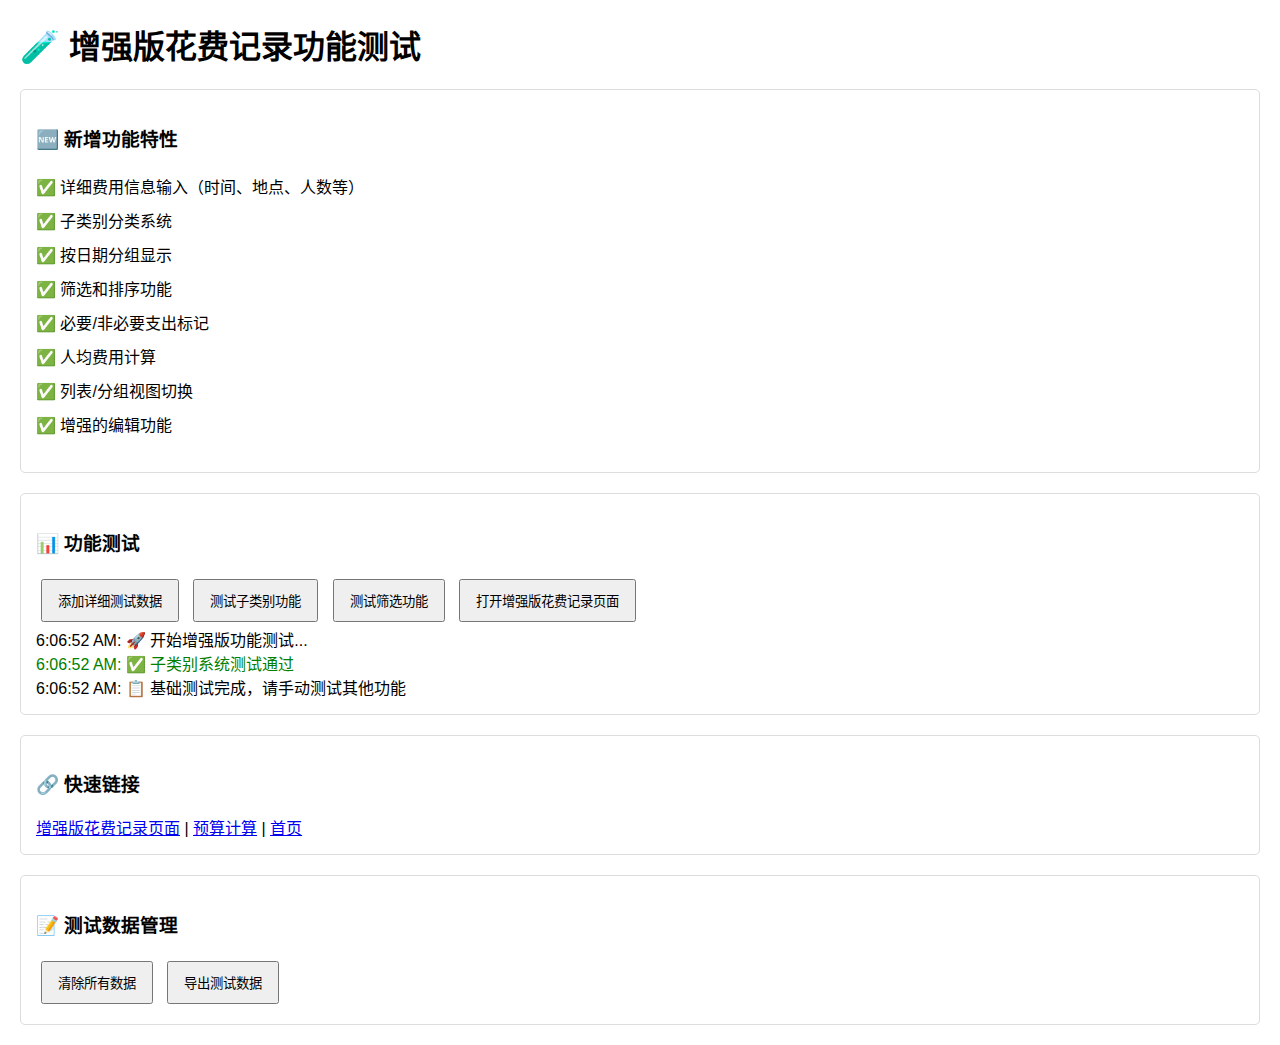
<file: test_enhanced_expense.html>
<!DOCTYPE html>
<html lang="zh-CN">
<head>
    <meta charset="UTF-8">
    <meta name="viewport" content="width=device-width, initial-scale=1.0">
    <title>增强版花费记录功能测试</title>
    <style>
        body { font-family: Arial, sans-serif; margin: 20px; }
        .test-section { margin: 20px 0; padding: 15px; border: 1px solid #ddd; border-radius: 5px; }
        .success { color: green; }
        .error { color: red; }
        button { margin: 5px; padding: 10px 15px; }
        .feature-list { list-style-type: none; padding: 0; }
        .feature-list li { padding: 5px 0; }
        .feature-list li:before { content: "✅ "; color: green; }
    </style>
</head>
<body>
    <h1>🧪 增强版花费记录功能测试</h1>
    
    <div class="test-section">
        <h3>🆕 新增功能特性</h3>
        <ul class="feature-list">
            <li>详细费用信息输入（时间、地点、人数等）</li>
            <li>子类别分类系统</li>
            <li>按日期分组显示</li>
            <li>筛选和排序功能</li>
            <li>必要/非必要支出标记</li>
            <li>人均费用计算</li>
            <li>列表/分组视图切换</li>
            <li>增强的编辑功能</li>
        </ul>
    </div>
    
    <div class="test-section">
        <h3>📊 功能测试</h3>
        <button onclick="addDetailedTestData()">添加详细测试数据</button>
        <button onclick="testSubcategories()">测试子类别功能</button>
        <button onclick="testFiltering()">测试筛选功能</button>
        <button onclick="openEnhancedExpensePage()">打开增强版花费记录页面</button>
        <div id="test-results"></div>
    </div>
    
    <div class="test-section">
        <h3>🔗 快速链接</h3>
        <a href="github_pages/expense.html" target="_blank">增强版花费记录页面</a> |
        <a href="github_pages/budget.html" target="_blank">预算计算</a> |
        <a href="github_pages/index.html" target="_blank">首页</a>
    </div>
    
    <div class="test-section">
        <h3>📝 测试数据管理</h3>
        <button onclick="clearAllTestData()">清除所有数据</button>
        <button onclick="exportTestData()">导出测试数据</button>
        <div id="data-status"></div>
    </div>

    <script>
        function log(message, type = 'info') {
            const results = document.getElementById('test-results');
            const className = type === 'success' ? 'success' : type === 'error' ? 'error' : '';
            results.innerHTML += `<div class="${className}">${new Date().toLocaleTimeString()}: ${message}</div>`;
        }

        function addDetailedTestData() {
            const detailedTestData = [
                {
                    id: Date.now() + '1',
                    date: '2024-01-01',
                    time: '08:30',
                    category: '餐饮',
                    subcategory: '早餐',
                    title: '酒店自助早餐',
                    amount: 68,
                    people: 2,
                    location: '大理古城希尔顿酒店',
                    note: '品种丰富，性价比不错',
                    necessary: true
                },
                {
                    id: Date.now() + '2',
                    date: '2024-01-01',
                    time: '14:30',
                    category: '门票',
                    subcategory: '景点门票',
                    title: '大理古城门票',
                    amount: 120,
                    people: 2,
                    location: '大理古城',
                    note: '包含导游讲解',
                    necessary: true
                },
                {
                    id: Date.now() + '3',
                    date: '2024-01-01',
                    time: '18:00',
                    category: '餐饮',
                    subcategory: '晚餐',
                    title: '白族特色菜',
                    amount: 180,
                    people: 2,
                    location: '大理古城内',
                    note: '酸辣鱼很好吃，推荐',
                    necessary: true
                },
                {
                    id: Date.now() + '4',
                    date: '2024-01-02',
                    time: '10:00',
                    category: '交通',
                    subcategory: '出租车',
                    title: '前往洱海',
                    amount: 45,
                    people: 2,
                    location: '大理',
                    note: '师傅很热情，介绍了很多景点',
                    necessary: true
                },
                {
                    id: Date.now() + '5',
                    date: '2024-01-02',
                    time: '15:30',
                    category: '购物',
                    subcategory: '纪念品',
                    title: '大理石工艺品',
                    amount: 280,
                    people: 1,
                    location: '双廊镇',
                    note: '送给朋友的礼物',
                    necessary: false
                },
                {
                    id: Date.now() + '6',
                    date: '2024-01-03',
                    time: '09:15',
                    category: '住宿',
                    subcategory: '民宿',
                    title: '洱海边民宿',
                    amount: 320,
                    people: 2,
                    location: '双廊镇',
                    note: '海景房，风景很美',
                    necessary: true
                }
            ];
            
            localStorage.setItem('travelExpenses', JSON.stringify(detailedTestData));
            
            // 添加预算数据
            const budgetData = {
                '住宿': 2000,
                '餐饮': 1500,
                '交通': 800,
                '门票': 600,
                '购物': 400,
                '其他': 300,
                '总计': 5600,
                '人均': 2800,
                '预算等级': '中等'
            };
            localStorage.setItem('lastBudgetResult', JSON.stringify(budgetData));
            
            document.getElementById('data-status').innerHTML = 
                '<div class="success">✅ 已添加6条详细测试数据和预算信息</div>';
            log('✅ 详细测试数据添加成功', 'success');
        }

        function testSubcategories() {
            const subcategories = {
                '住宿': ['酒店', '民宿', '青旅', '客栈', '度假村'],
                '餐饮': ['早餐', '午餐', '晚餐', '小食', '饮品', '特色美食'],
                '交通': ['飞机', '火车', '汽车', '出租车', '公交', '地铁', '船票', '租车'],
                '门票': ['景点门票', '演出票', '体验项目', '导游费', '停车费'],
                '购物': ['纪念品', '特产', '服装', '日用品', '药品'],
                '其他': ['保险', '小费', '通讯', '紧急支出', '杂费']
            };
            
            let testPassed = true;
            for (const [category, subs] of Object.entries(subcategories)) {
                if (!subs || subs.length === 0) {
                    testPassed = false;
                    break;
                }
            }
            
            if (testPassed) {
                log('✅ 子类别系统测试通过', 'success');
            } else {
                log('❌ 子类别系统测试失败', 'error');
            }
        }

        function testFiltering() {
            const expenses = JSON.parse(localStorage.getItem('travelExpenses') || '[]');
            
            if (expenses.length === 0) {
                log('⚠️ 请先添加测试数据', 'error');
                return;
            }
            
            // 测试按类别筛选
            const diningExpenses = expenses.filter(e => e.category === '餐饮');
            log(`📊 餐饮类支出: ${diningExpenses.length} 条`, 'info');
            
            // 测试按日期筛选
            const day1Expenses = expenses.filter(e => e.date === '2024-01-01');
            log(`📅 2024-01-01 支出: ${day1Expenses.length} 条`, 'info');
            
            // 测试必要支出筛选
            const necessaryExpenses = expenses.filter(e => e.necessary);
            log(`⭐ 必要支出: ${necessaryExpenses.length} 条`, 'info');
            
            log('✅ 筛选功能测试完成', 'success');
        }

        function openEnhancedExpensePage() {
            window.open('github_pages/expense.html', '_blank');
            log('🔗 已打开增强版花费记录页面', 'info');
        }

        function clearAllTestData() {
            localStorage.removeItem('travelExpenses');
            localStorage.removeItem('lastBudgetResult');
            document.getElementById('data-status').innerHTML = 
                '<div class="error">🗑️ 已清除所有测试数据</div>';
            log('🗑️ 测试数据清除成功', 'info');
        }

        function exportTestData() {
            const expenses = localStorage.getItem('travelExpenses');
            const budget = localStorage.getItem('lastBudgetResult');
            
            if (!expenses) {
                log('⚠️ 没有数据可导出', 'error');
                return;
            }
            
            const data = {
                expenses: JSON.parse(expenses),
                budget: budget ? JSON.parse(budget) : null,
                exportTime: new Date().toISOString()
            };
            
            const blob = new Blob([JSON.stringify(data, null, 2)], { type: 'application/json' });
            const url = URL.createObjectURL(blob);
            const a = document.createElement('a');
            a.href = url;
            a.download = `enhanced-expense-test-data-${new Date().toISOString().split('T')[0]}.json`;
            a.click();
            URL.revokeObjectURL(url);
            
            log('📤 测试数据导出成功', 'success');
        }

        // 页面加载时自动运行测试
        window.onload = function() {
            log('🚀 开始增强版功能测试...', 'info');
            testSubcategories();
            log('📋 基础测试完成，请手动测试其他功能', 'info');
        };
    </script>
</body>
</html>
</file>
<file: css/style.css>
/* 旅游攻略助手样式 - 优化版本 */
:root {
    --primary-color: #0d6efd;
    --secondary-color: #6c757d;
    --success-color: #198754;
    --warning-color: #ffc107;
    --danger-color: #dc3545;
    --light-color: #f8f9fa;
    --dark-color: #212529;
}

/* 字体优化 - 使用系统字体栈提高加载速度 */
body {
    font-family: -apple-system, BlinkMacSystemFont, 'Segoe UI', 'Microsoft YaHei', 'PingFang SC', 'Hiragino Sans GB', sans-serif;
    line-height: 1.6;
    color: var(--dark-color);
    background-color: #ffffff;
    font-display: swap; /* 优化字体加载 */
}

.navbar {
    background: linear-gradient(135deg, var(--primary-color), #0056b3);
    box-shadow: 0 2px 4px rgba(0,0,0,0.1);
}

.navbar-brand {
    font-weight: bold;
    font-size: 1.5rem;
}

.card {
    border: none;
    box-shadow: 0 4px 6px rgba(0,0,0,0.1);
    border-radius: 12px;
    margin-bottom: 20px;
    transition: transform 0.2s ease;
}

.card:hover {
    transform: translateY(-2px);
    box-shadow: 0 6px 12px rgba(0,0,0,0.15);
}

.card-header {
    background: linear-gradient(135deg, var(--light-color), #e9ecef);
    border-bottom: 1px solid #dee2e6;
    border-radius: 12px 12px 0 0 !important;
    font-weight: 600;
}

.btn {
    border-radius: 8px;
    font-weight: 500;
    transition: all 0.2s ease;
}

.btn:hover {
    transform: translateY(-1px);
}

.highlight {
    background: linear-gradient(135deg, #fff3cd, #ffeaa7);
    padding: 15px;
    border-radius: 8px;
    border-left: 4px solid var(--warning-color);
    margin: 15px 0;
}

.feature-icon {
    font-size: 2rem;
    margin-bottom: 10px;
    display: block;
}

.budget-result {
    background: var(--light-color);
    padding: 20px;
    border-radius: 8px;
    margin-top: 15px;
}

.checklist-item {
    padding: 8px 0;
    border-bottom: 1px solid #eee;
}

.checklist-item:last-child {
    border-bottom: none;
}

.checklist-item input[type="checkbox"] {
    margin-right: 10px;
    transform: scale(1.2);
}

.weather-card {
    background: linear-gradient(135deg, #74b9ff, #0984e3);
    color: white;
}

.emergency-card {
    background: linear-gradient(135deg, #fd79a8, #e84393);
    color: white;
}

.table {
    border-radius: 8px;
    overflow: hidden;
    box-shadow: 0 2px 4px rgba(0,0,0,0.1);
}

.table th {
    background: var(--primary-color);
    color: white;
    border: none;
    font-weight: 600;
}

.table td {
    border-color: #dee2e6;
    vertical-align: middle;
}

.footer {
    background: var(--dark-color);
    color: white;
    padding: 40px 0;
    margin-top: 50px;
}

/* 移动端优化 */
@media (max-width: 768px) {
    .container {
        padding: 0 15px;
    }
    
    .card {
        margin-bottom: 15px;
    }
    
    .btn-lg {
        padding: 12px 20px;
        font-size: 1rem;
    }
    
    .navbar-brand {
        font-size: 1.2rem;
    }
    
    .table-responsive {
        font-size: 0.9rem;
    }
}

/* 打印样式 */
@media print {
    .navbar, .btn, .footer {
        display: none !important;
    }
    
    .card {
        box-shadow: none;
        border: 1px solid #ddd;
    }
    
    body {
        font-size: 12pt;
        line-height: 1.4;
    }
}

/* 动画效果 */
@keyframes fadeIn {
    from { opacity: 0; transform: translateY(20px); }
    to { opacity: 1; transform: translateY(0); }
}

.fade-in {
    animation: fadeIn 0.6s ease-out;
}

/* 加载动画 */
.loading {
    display: inline-block;
    width: 20px;
    height: 20px;
    border: 3px solid #f3f3f3;
    border-top: 3px solid var(--primary-color);
    border-radius: 50%;
    animation: spin 1s linear infinite;
}

@keyframes spin {
    0% { transform: rotate(0deg); }
    100% { transform: rotate(360deg); }
}

/* 性能优化 */
* {
    box-sizing: border-box;
}

/* 图片优化 */
img {
    max-width: 100%;
    height: auto;
    loading: lazy; /* 懒加载 */
}

/* 减少重绘和回流 */
.card, .btn {
    will-change: transform;
}

/* 预加载关键资源 */
.preload {
    display: none;
}

/* 优化滚动性能 */
.scroll-container {
    -webkit-overflow-scrolling: touch;
    overflow-scrolling: touch;
}

/* 减少动画对性能的影响 */
@media (prefers-reduced-motion: reduce) {
    *, *::before, *::after {
        animation-duration: 0.01ms !important;
        animation-iteration-count: 1 !important;
        transition-duration: 0.01ms !important;
    }
}

/* 优化表格渲染 */
.table {
    table-layout: fixed;
}

/* 优化文本渲染 */
.text-optimize {
    text-rendering: optimizeSpeed;
    -webkit-font-smoothing: antialiased;
    -moz-osx-font-smoothing: grayscale;
}
</file>
